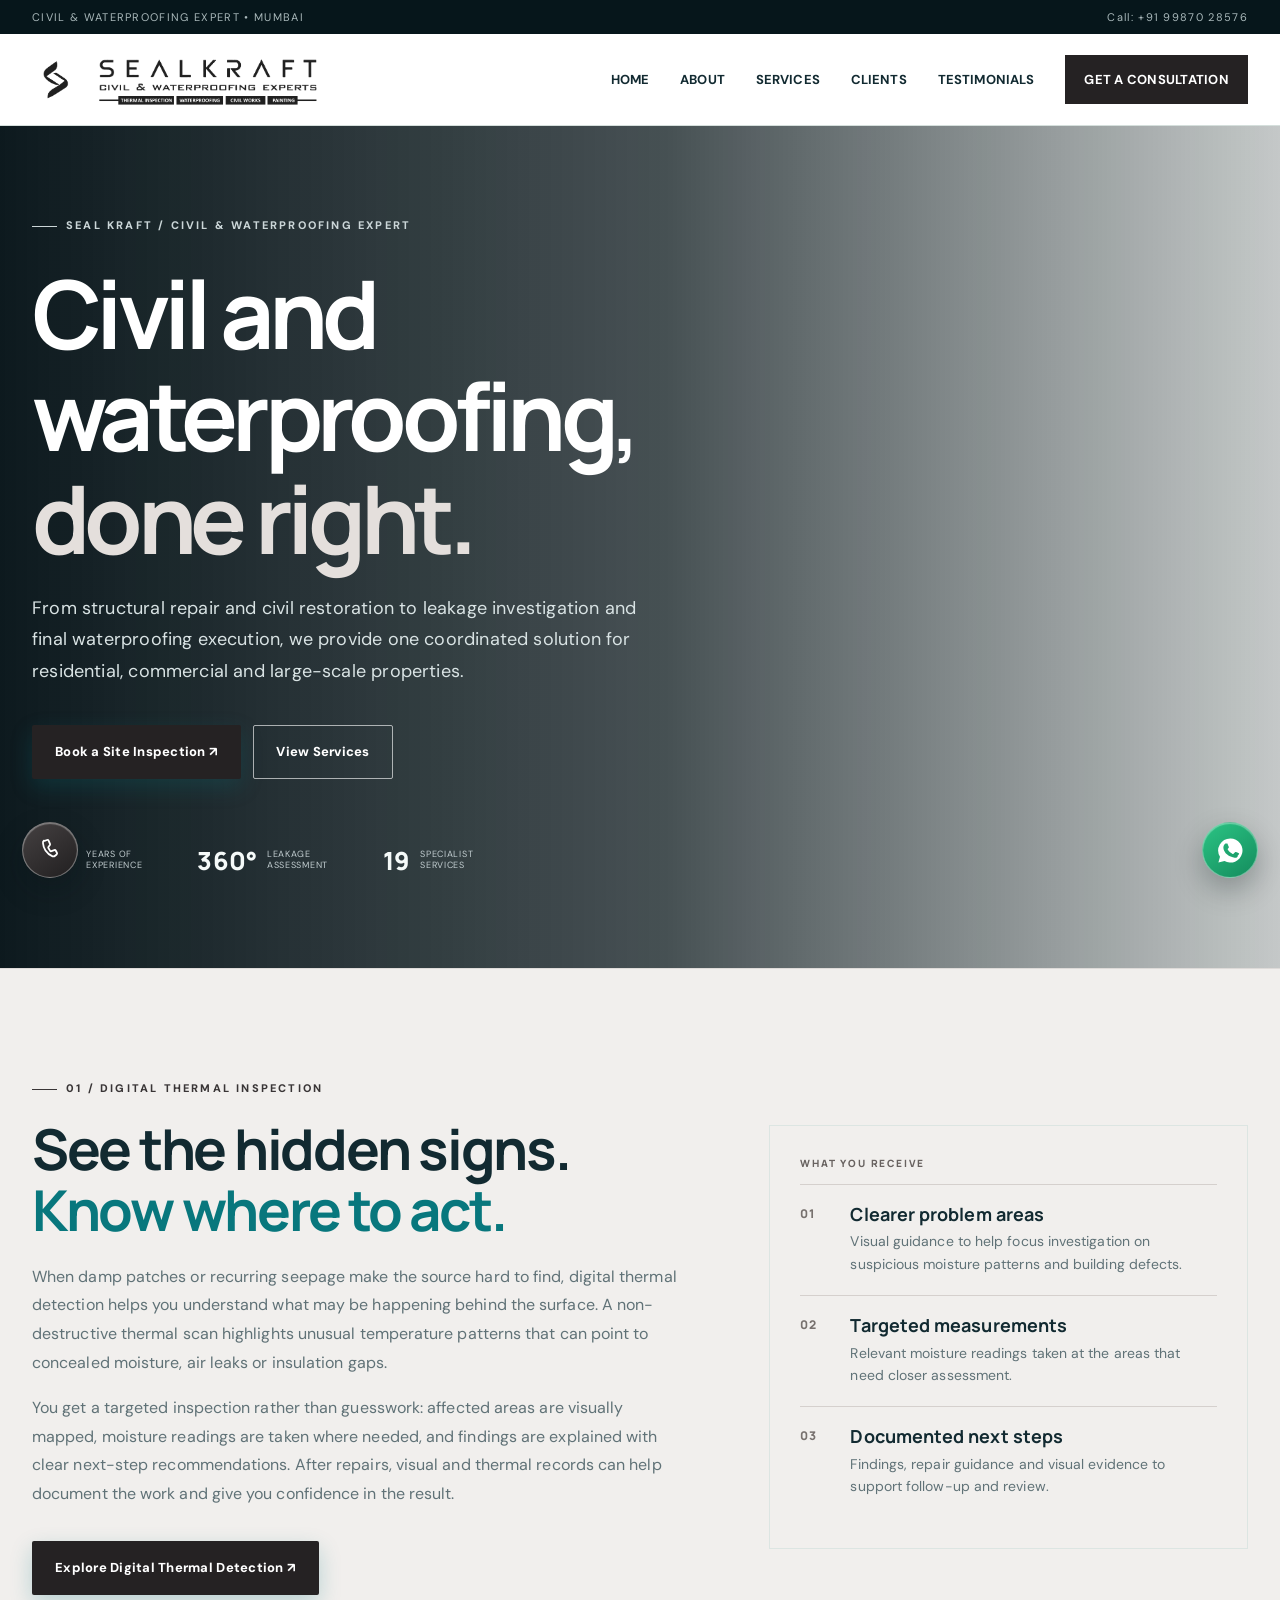
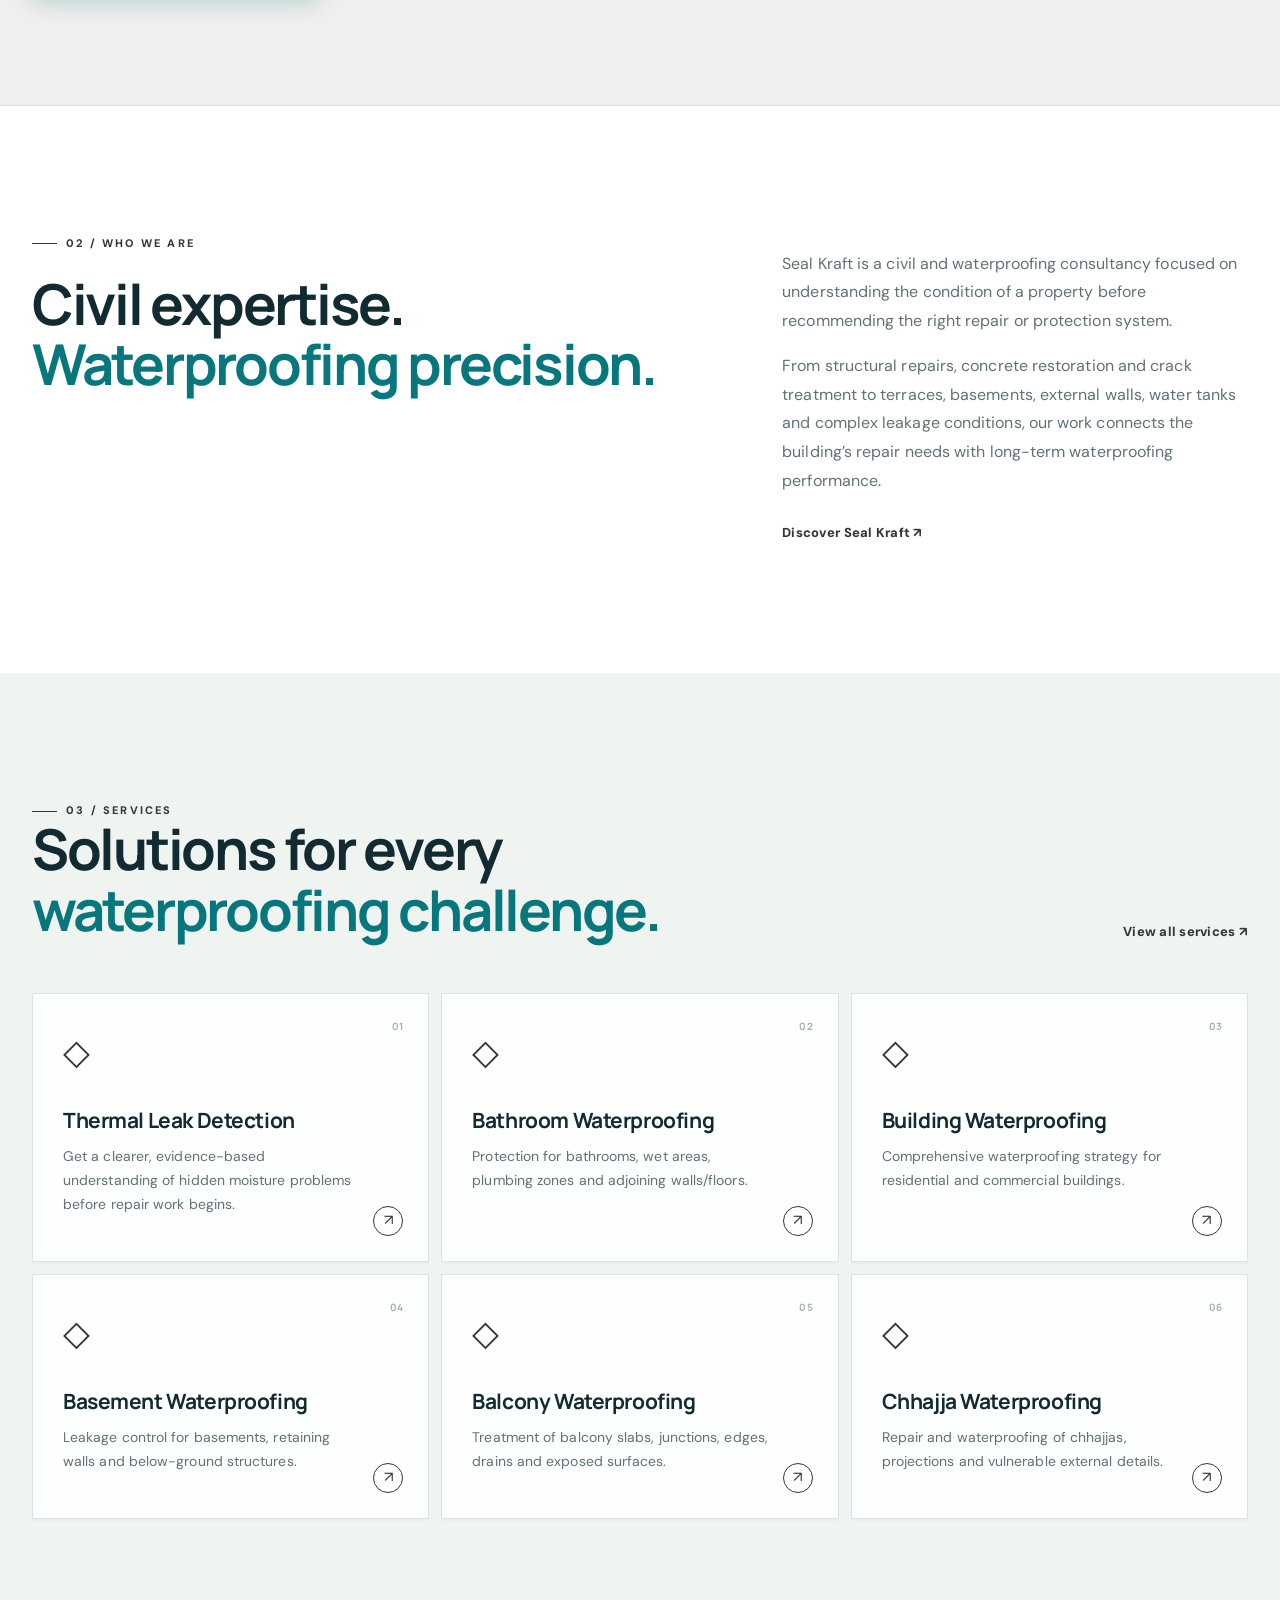
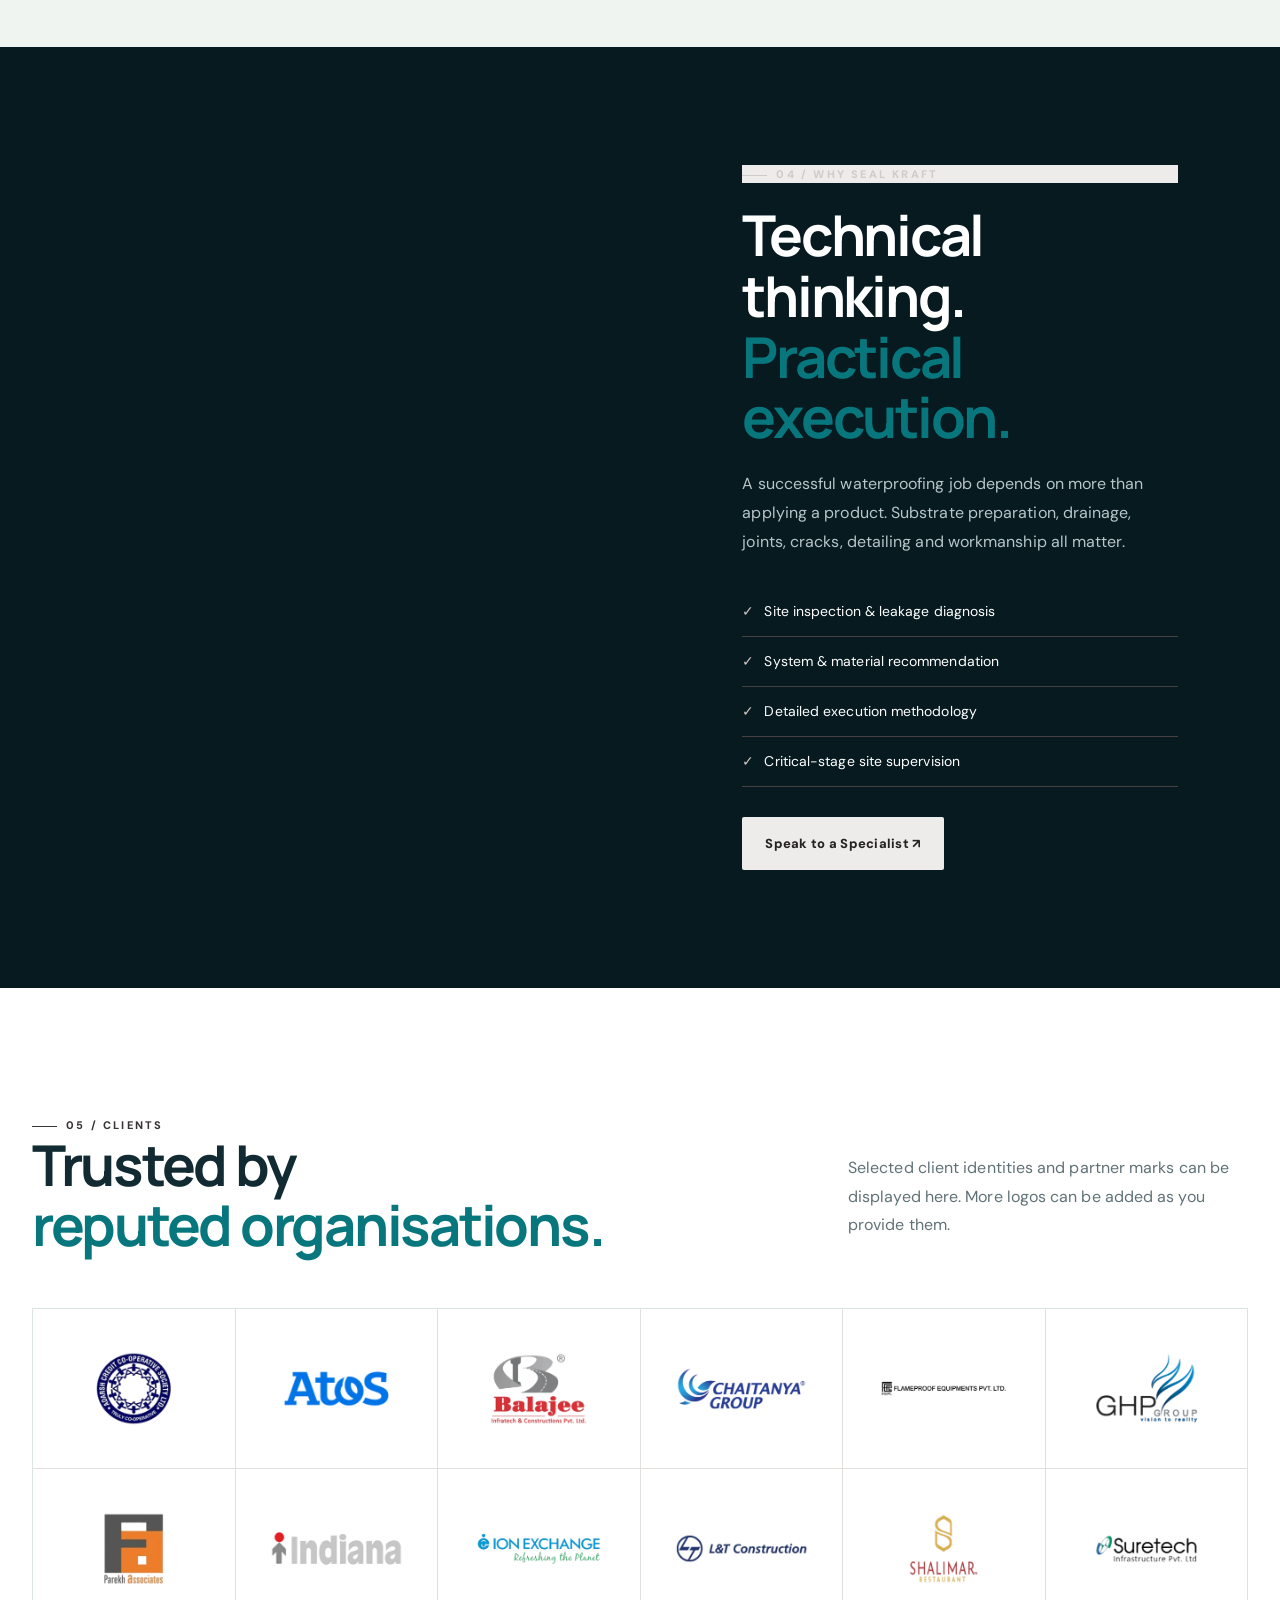
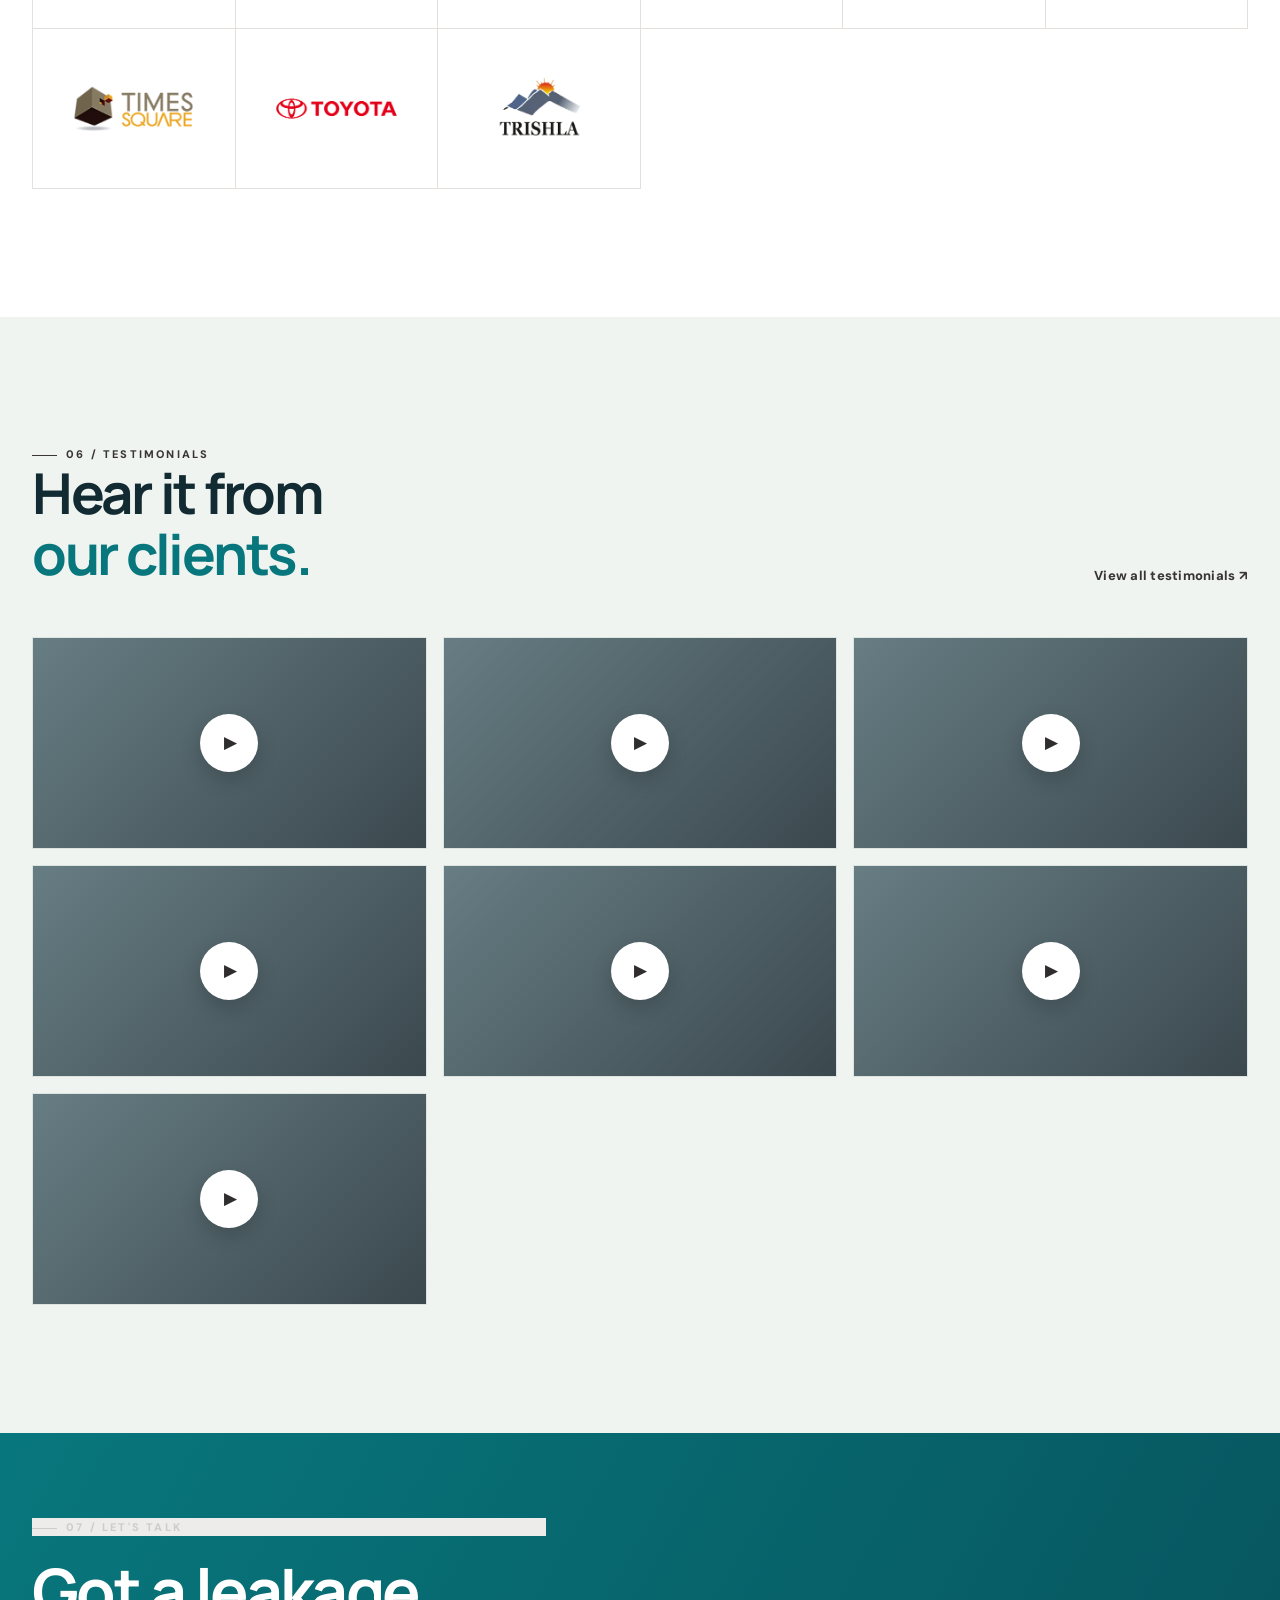
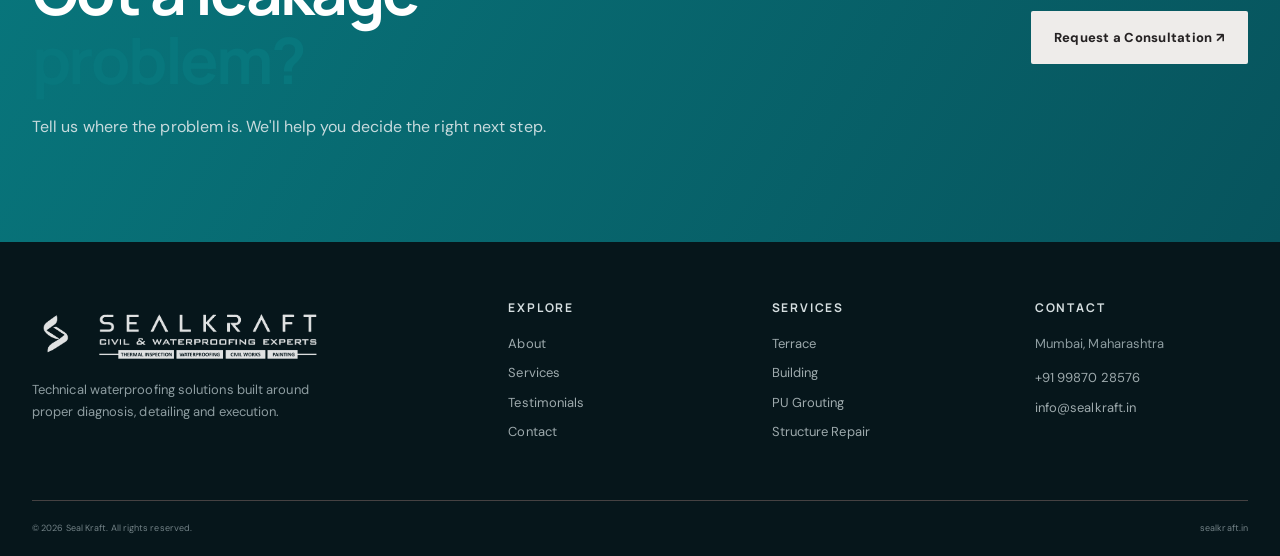
<file: index.html>
<!doctype html><html lang="en"><head><title>Seal Kraft | Civil & Waterproofing Consultant</title><meta charset="UTF-8">
<meta name="viewport" content="width=device-width, initial-scale=1.0">
<meta name="description" content="Seal Kraft — civil and waterproofing expert and specialist in Mumbai. Leakage diagnosis, waterproofing, PU grouting, structural repair and project supervision.">
<link rel="preconnect" href="https://fonts.googleapis.com">
<link rel="preconnect" href="https://fonts.gstatic.com" crossorigin>
<link href="https://fonts.googleapis.com/css2?family=DM+Sans:wght@400;500;600;700&family=Manrope:wght@600;700;800&display=swap" rel="stylesheet">
<link rel="stylesheet" href="style.css?v=thermal-below-hero"></head><body>
<div class="topline"><div class="container topline-inner"><span>CIVIL & WATERPROOFING EXPERT • MUMBAI</span><span>Call: +91 99870 28576</span></div></div>
<header class="site-header"><div class="container nav">
<a class="logo" href="index.html" aria-label="Seal Kraft — Civil and Waterproofing Experts"><img class="logo-symbol" src="assets/brand/seal-kraft-symbol.png" alt=""><img class="logo-wordmark" src="assets/brand/seal-kraft-wordmark.png" alt="Seal Kraft — Civil and Waterproofing Experts"></a>
<button class="menu-btn" aria-label="Menu"><span></span><span></span><span></span></button><nav class="nav-links">
<a href="index.html">Home</a>
<a href="about.html">About</a>
<a href="services.html">Services</a>
<a href="index.html#clients">Clients</a>
<a href="testimonials.html">Testimonials</a>
<a href="contact.html" class="nav-button">Get a Consultation</a>
</nav></div></header>
<main>
<section class="hero"><div class="hero-bg"></div><div class="hero-shade"></div><div class="container hero-content">
<div class="kicker">SEAL KRAFT / CIVIL & WATERPROOFING EXPERT</div>
<h1>Civil and waterproofing,<br><em>done right.</em></h1>
<p>From structural repair and civil restoration to leakage investigation and final waterproofing execution, we provide one coordinated solution for residential, commercial and large-scale properties.</p>
<div class="hero-actions"><a class="btn primary" href="contact.html">Book a Site Inspection ↗</a><a class="btn outline" href="services.html">View Services</a></div>
<div class="hero-stats"><div><b>25+</b><span>Years of<br>experience</span></div><div><b>360°</b><span>Leakage<br>assessment</span></div><div><b>19</b><span>Specialist<br>services</span></div></div>
</div></section>

<section class="thermal-feature" id="digital-thermal-inspection"><div class="container thermal-layout"><div class="thermal-copy"><span class="eyebrow">01 / DIGITAL THERMAL INSPECTION</span><h2>See the hidden signs.<br><em>Know where to act.</em></h2><p>When damp patches or recurring seepage make the source hard to find, digital thermal detection helps you understand what may be happening behind the surface. A non-destructive thermal scan highlights unusual temperature patterns that can point to concealed moisture, air leaks or insulation gaps.</p><p>You get a targeted inspection rather than guesswork: affected areas are visually mapped, moisture readings are taken where needed, and findings are explained with clear next-step recommendations. After repairs, visual and thermal records can help document the work and give you confidence in the result.</p><a class="btn primary" href="services.html#thermal-leak-detection">Explore Digital Thermal Detection ↗</a></div><div class="thermal-outcomes"><span class="thermal-outcomes-label">WHAT YOU RECEIVE</span><article><b>01</b><div><h3>Clearer problem areas</h3><p>Visual guidance to help focus investigation on suspicious moisture patterns and building defects.</p></div></article><article><b>02</b><div><h3>Targeted measurements</h3><p>Relevant moisture readings taken at the areas that need closer assessment.</p></div></article><article><b>03</b><div><h3>Documented next steps</h3><p>Findings, repair guidance and visual evidence to support follow-up and review.</p></div></article></div></div></section>

<section class="section intro"><div class="container intro-grid"><div><span class="eyebrow">02 / WHO WE ARE</span><h2>Civil expertise.<br><em>Waterproofing precision.</em></h2></div><div><p>Seal Kraft is a civil and waterproofing consultancy focused on understanding the condition of a property before recommending the right repair or protection system.</p><p>From structural repairs, concrete restoration and crack treatment to terraces, basements, external walls, water tanks and complex leakage conditions, our work connects the building’s repair needs with long-term waterproofing performance.</p><a class="link" href="about.html">Discover Seal Kraft ↗</a></div></div></section>

<section class="section services-preview"><div class="container"><div class="section-title"><div><span class="eyebrow">03 / SERVICES</span><h2>Solutions for every<br><em>waterproofing challenge.</em></h2></div><a class="link" href="services.html">View all services ↗</a></div>
<div class="service-grid">
<a class="service-card" href="services.html#thermal-leak-detection">
  <span class="service-number">01</span><span class="service-arrow">↗</span>
  <div class="service-icon">◇</div><h3>Thermal Leak Detection</h3><p>Get a clearer, evidence-based understanding of hidden moisture problems before repair work begins.</p>
</a>
<a class="service-card" href="services.html#bathroom-waterproofing">
  <span class="service-number">02</span><span class="service-arrow">↗</span>
  <div class="service-icon">◇</div><h3>Bathroom Waterproofing</h3><p>Protection for bathrooms, wet areas, plumbing zones and adjoining walls/floors.</p>
</a>
<a class="service-card" href="services.html#building-waterproofing">
  <span class="service-number">03</span><span class="service-arrow">↗</span>
  <div class="service-icon">◇</div><h3>Building Waterproofing</h3><p>Comprehensive waterproofing strategy for residential and commercial buildings.</p>
</a>
<a class="service-card" href="services.html#basement-waterproofing">
  <span class="service-number">04</span><span class="service-arrow">↗</span>
  <div class="service-icon">◇</div><h3>Basement Waterproofing</h3><p>Leakage control for basements, retaining walls and below-ground structures.</p>
</a>
<a class="service-card" href="services.html#balcony-waterproofing">
  <span class="service-number">05</span><span class="service-arrow">↗</span>
  <div class="service-icon">◇</div><h3>Balcony Waterproofing</h3><p>Treatment of balcony slabs, junctions, edges, drains and exposed surfaces.</p>
</a>
<a class="service-card" href="services.html#chhajja-waterproofing">
  <span class="service-number">06</span><span class="service-arrow">↗</span>
  <div class="service-icon">◇</div><h3>Chhajja Waterproofing</h3><p>Repair and waterproofing of chhajjas, projections and vulnerable external details.</p>
</a>
</div></div></section>

<section class="split-banner"><div class="split-photo"></div><div class="split-copy"><span class="eyebrow light">04 / WHY SEAL KRAFT</span><h2>Technical thinking.<br><em>Practical execution.</em></h2><p>A successful waterproofing job depends on more than applying a product. Substrate preparation, drainage, joints, cracks, detailing and workmanship all matter.</p><ul><li>Site inspection & leakage diagnosis</li><li>System & material recommendation</li><li>Detailed execution methodology</li><li>Critical-stage site supervision</li></ul><a class="btn light" href="contact.html">Speak to a Specialist ↗</a></div></section>

<section class="section clients" id="clients"><div class="container"><div class="section-title"><div><span class="eyebrow">05 / CLIENTS</span><h2>Trusted by<br><em>reputed organisations.</em></h2></div><p>Selected client identities and partner marks can be displayed here. More logos can be added as you provide them.</p></div><div class="client-grid">
<div class="client-logo"><img src="assets/clients/Adarsh-co-operative-housing-soc.webp" alt="Adarsh Co-operative Housing Society"></div>
<div class="client-logo"><img src="assets/clients/Atos-Syntel.webp" alt="Atos Syntel"></div>
<div class="client-logo"><img src="assets/clients/Balaji.webp" alt="Balaji"></div>
<div class="client-logo"><img src="assets/clients/Chetanya-Builders-Developers.webp" alt="Chetanya Builders and Developers"></div>
<div class="client-logo"><img src="assets/clients/FlameProof-pvt-ltd.webp" alt="FlameProof Private Limited"></div>
<div class="client-logo"><img src="assets/clients/G.H.P.webp" alt="G H P"></div>
<div class="client-logo"><img src="assets/clients/I-A-Parekh.webp" alt="I A Parekh"></div>
<div class="client-logo"><img src="assets/clients/Indiana.webp" alt="Indiana"></div>
<div class="client-logo"><img src="assets/clients/ION.webp" alt="ION"></div>
<div class="client-logo"><img src="assets/clients/LT.webp" alt="Larsen and Toubro"></div>
<div class="client-logo"><img src="assets/clients/Shalimar-Restaurant.webp" alt="Shalimar Restaurant"></div>
<div class="client-logo"><img src="assets/clients/Suretech-pvt-lt.webp" alt="Suretech"></div>
<div class="client-logo"><img src="assets/clients/TIMES-SQUARE.webp" alt="Times Square"></div>
<div class="client-logo"><img src="assets/clients/Toyota-lakozy.webp" alt="Toyota Lakozy"></div>
<div class="client-logo"><img src="assets/clients/Trishla.webp" alt="Trishla"></div>
</div></div></section>

<section class="section testimonials"><div class="container"><div class="section-title"><div><span class="eyebrow">06 / TESTIMONIALS</span><h2>Hear it from<br><em>our clients.</em></h2></div><a class="link" href="testimonials.html">View all testimonials ↗</a></div><div class="video-grid"><a class="video-card" href="https://www.youtube.com/watch?v=xgzobho7aHk" target="_blank" rel="noopener"><div class="video-thumb"><span class="play">▶</span></div></a>
<a class="video-card" href="https://www.youtube.com/watch?v=THMpQrRjcxA" target="_blank" rel="noopener"><div class="video-thumb"><span class="play">▶</span></div></a>
<a class="video-card" href="https://www.youtube.com/watch?v=SOLrWnBddtc" target="_blank" rel="noopener"><div class="video-thumb"><span class="play">▶</span></div></a>
<a class="video-card" href="https://www.youtube.com/watch?v=mj1qhgedcSM" target="_blank" rel="noopener"><div class="video-thumb"><span class="play">▶</span></div></a>
<a class="video-card" href="https://www.youtube.com/watch?v=Kjx_qv8whG8" target="_blank" rel="noopener"><div class="video-thumb"><span class="play">▶</span></div></a>
<a class="video-card" href="https://www.youtube.com/watch?v=TpdsX17Yxac" target="_blank" rel="noopener"><div class="video-thumb"><span class="play">▶</span></div></a>
<a class="video-card" href="https://www.youtube.com/watch?v=VBliOKcWoKc" target="_blank" rel="noopener"><div class="video-thumb"><span class="play">▶</span></div></a></div></div></section>

<section class="cta"><div class="container cta-inner"><div><span class="eyebrow light">07 / LET'S TALK</span><h2>Got a leakage<br><em>problem?</em></h2><p>Tell us where the problem is. We'll help you decide the right next step.</p></div><a class="btn light" href="contact.html">Request a Consultation ↗</a></div></section>
</main><footer class="footer"><div class="container footer-grid">
<div><a class="logo footer-logo" href="index.html" aria-label="Seal Kraft — Civil and Waterproofing Experts"><img class="logo-symbol" src="assets/brand/seal-kraft-symbol.png" alt=""><img class="logo-wordmark" src="assets/brand/seal-kraft-wordmark.png" alt="Seal Kraft — Civil and Waterproofing Experts"></a><p>Technical waterproofing solutions built around proper diagnosis, detailing and execution.</p></div>
<div><h4>Explore</h4><a href="about.html">About</a><a href="services.html">Services</a><a href="testimonials.html">Testimonials</a><a href="contact.html">Contact</a></div>
<div><h4>Services</h4><a href="services.html">Terrace</a><a href="services.html">Building</a><a href="services.html">PU Grouting</a><a href="services.html">Structure Repair</a></div>
<div><h4>Contact</h4><p>Mumbai, Maharashtra</p><a href="tel:+919987028576">+91 99870 28576</a><a href="mailto:info@sealkraft.in">info@sealkraft.in</a></div>
</div><div class="container footer-bottom"><span>© 2026 Seal Kraft. All rights reserved.</span><span>sealkraft.in</span></div></footer>
<a class="floating-action call" href="tel:+919987028576" aria-label="Call Seal Kraft"><svg viewBox="0 0 24 24" aria-hidden="true"><path d="M6.6 2.8 9.1 2c.6-.2 1.2.1 1.5.7l1.4 3.2c.2.5.1 1-.3 1.4L10.4 9c-.2.3-.2.7 0 1l1.6 2.6c.3.6.9.8 1.5.6l2.8-1.1c.5-.2 1.1-.1 1.4.4l1.2 2.2c.3.6.2 1.4-.3 1.8l-1.5 1.3c-.7.6-1.7.8-2.5.5-2.6-1-5.3-3.1-7.1-5.8-1.4-2.2-2.3-4.8-2.5-7.3-.2-.9.1-1.9.8-2.5z"/></svg></a>
<a class="floating-action wa" href="https://wa.me/919987028576" target="_blank" rel="noopener" aria-label="Chat with Seal Kraft on WhatsApp"><svg viewBox="0 0 24 24" aria-hidden="true"><path d="M12 2a10 10 0 0 0-8.7 15.2L2 22l5-1.3A10 10 0 1 0 12 2Zm5.9 14.9c-.2.5-1.2 1.1-1.7 1.1-.5.1-1.1.1-3.5-.8-3-.9-4.9-3.4-5.1-3.6-.2-.2-1.5-2-1.5-3.8 0-1.8.9-2.7 1.2-3.1.3-.3.7-.4 1-.4h.7c.2 0 .5 0 .7.5.2.6.8 2 .9 2.1.1.2.1.4 0 .6-.1.2-.2.4-.4.6-.1.1-.3.3-.4.5-.1.1-.2.3-.1.5.1.2.8 1.3 1.7 2.1 1.2 1.1 2.1 1.4 2.4 1.6.3.2.5.1.7-.1.2-.2.9-.9 1.2-1.3.3-.3.6-.3.9-.2.3.1 2 .9 2.3 1 .3.2.3.4.2.6-.1.2-.7 1.1-1.1 1.4Z"/></svg></a>
<script src="script.js"></script></body></html>
</file>
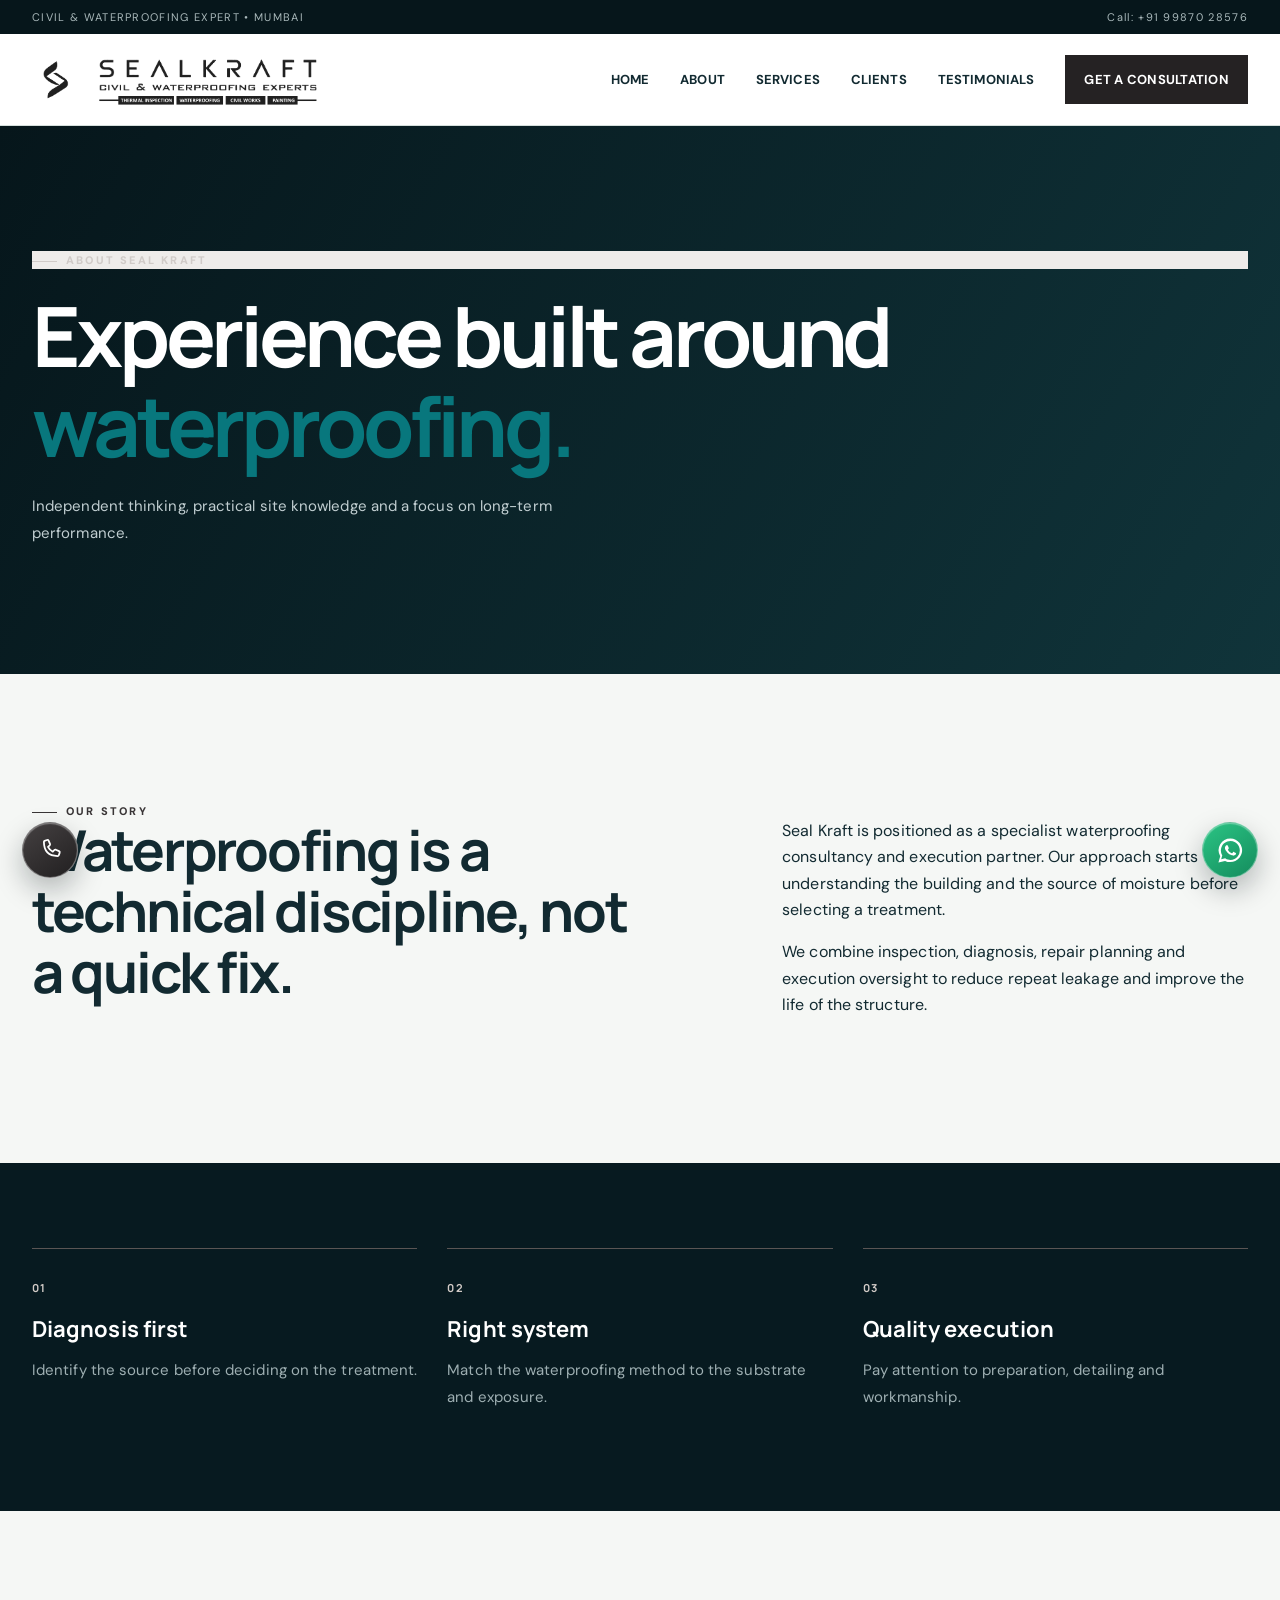
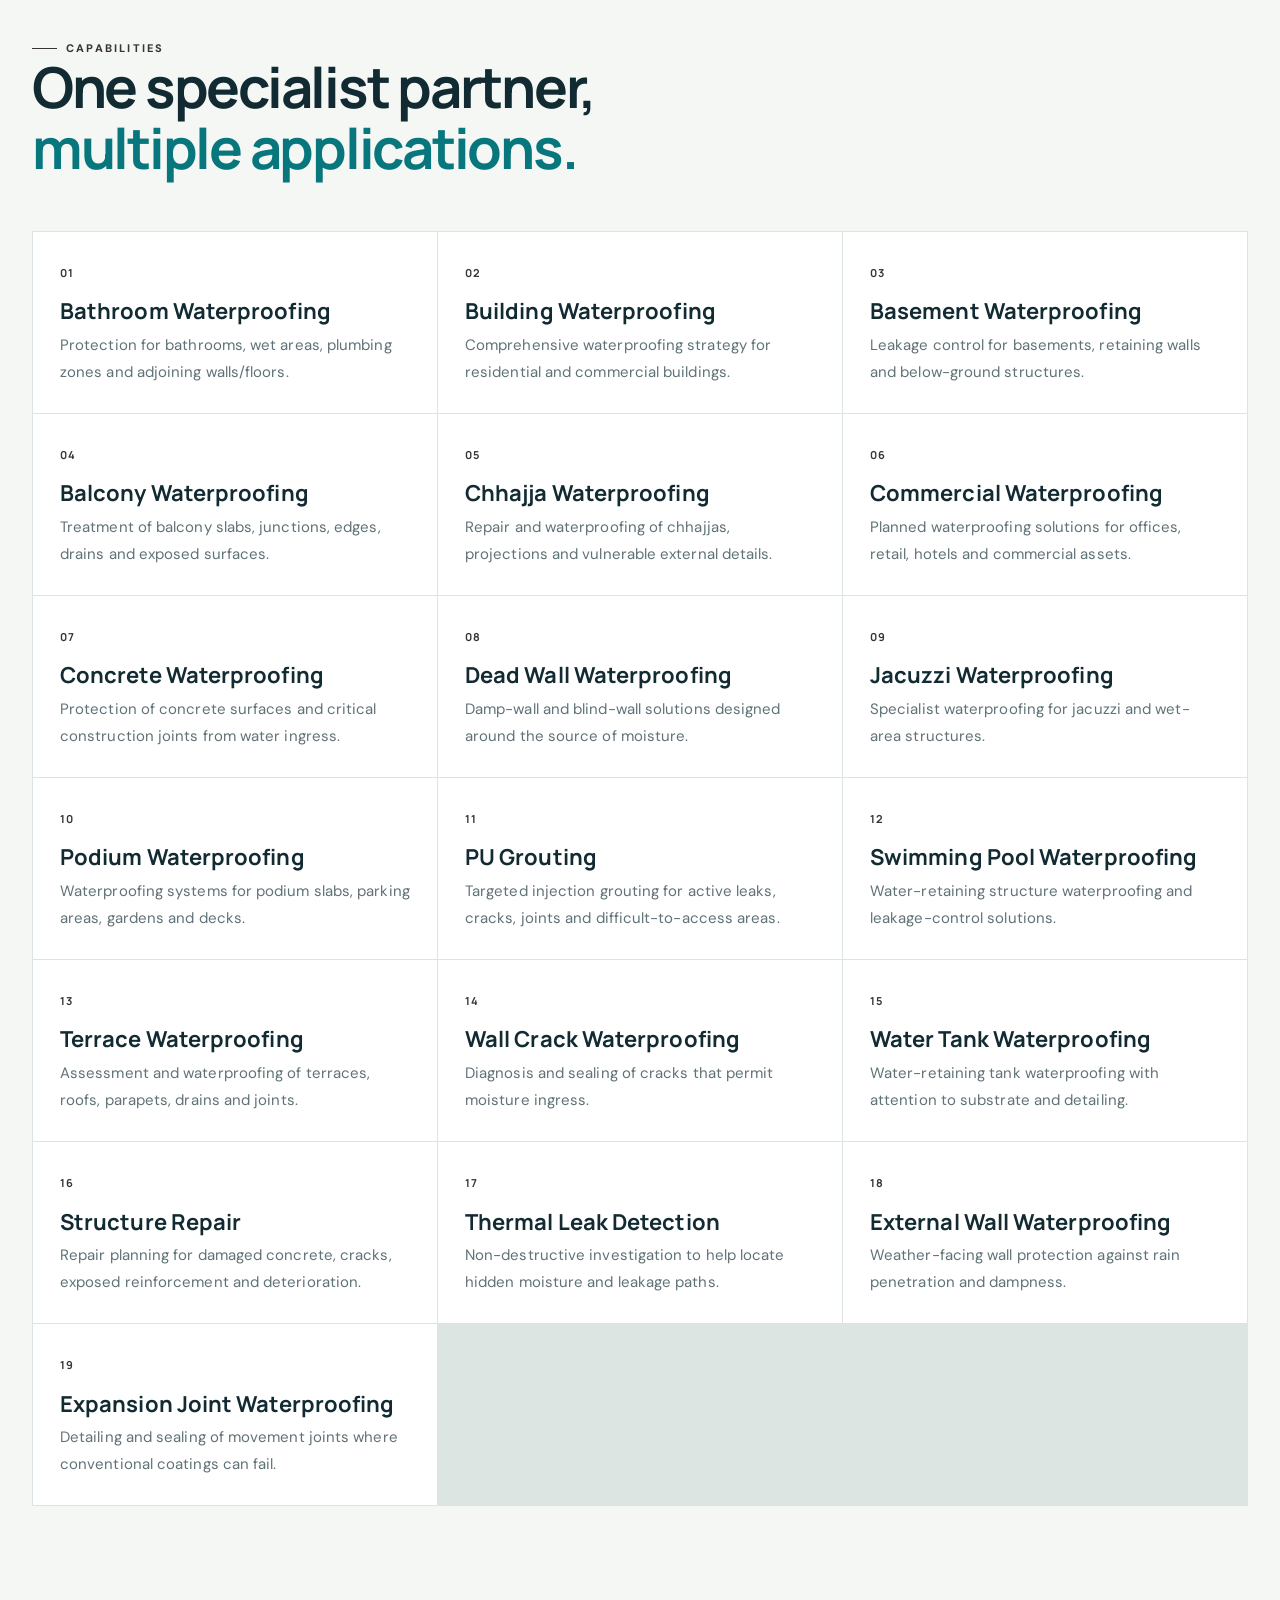
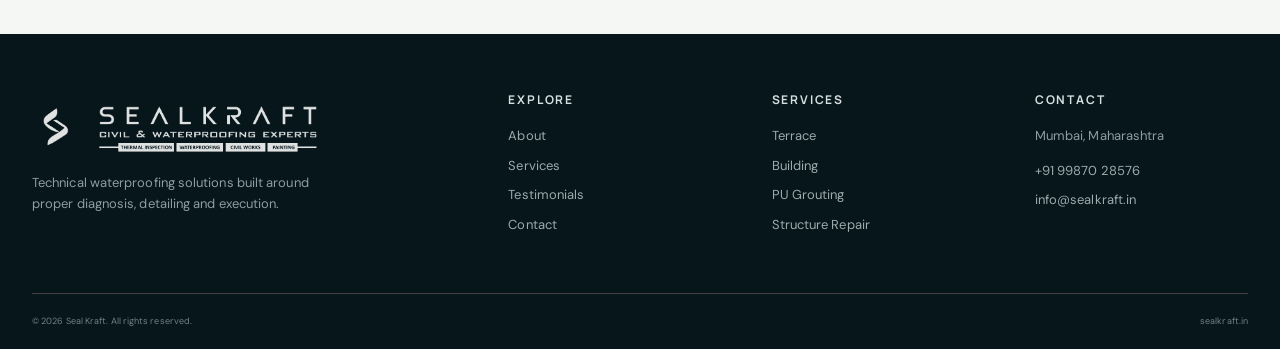
<file: about.html>
<!doctype html><html lang="en"><head><title>About | Seal Kraft</title><meta charset="UTF-8">
<meta name="viewport" content="width=device-width, initial-scale=1.0">
<meta name="description" content="Seal Kraft — civil and waterproofing expert and specialist in Mumbai. Leakage diagnosis, waterproofing, PU grouting, structural repair and project supervision.">
<link rel="preconnect" href="https://fonts.googleapis.com">
<link rel="preconnect" href="https://fonts.gstatic.com" crossorigin>
<link href="https://fonts.googleapis.com/css2?family=DM+Sans:wght@400;500;600;700&family=Manrope:wght@600;700;800&display=swap" rel="stylesheet">
<link rel="stylesheet" href="style.css?v=scroll-reveal-fix"></head><body><div class="topline"><div class="container topline-inner"><span>CIVIL & WATERPROOFING EXPERT • MUMBAI</span><span>Call: +91 99870 28576</span></div></div>
<header class="site-header"><div class="container nav">
<a class="logo" href="index.html" aria-label="Seal Kraft — Civil and Waterproofing Experts"><img class="logo-symbol" src="assets/brand/seal-kraft-symbol.png" alt=""><img class="logo-wordmark" src="assets/brand/seal-kraft-wordmark.png" alt="Seal Kraft — Civil and Waterproofing Experts"></a>
<button class="menu-btn" aria-label="Menu"><span></span><span></span><span></span></button><nav class="nav-links">
<a href="index.html">Home</a>
<a href="about.html">About</a>
<a href="services.html">Services</a>
<a href="index.html#clients">Clients</a>
<a href="testimonials.html">Testimonials</a>
<a href="contact.html" class="nav-button">Get a Consultation</a>
</nav></div></header>
<main>
<section class="page-hero"><div class="container"><span class="eyebrow light">ABOUT SEAL KRAFT</span><h1>Experience built around<br><em>waterproofing.</em></h1><p>Independent thinking, practical site knowledge and a focus on long-term performance.</p></div></section>
<section class="section"><div class="container two-col"><div><span class="eyebrow">OUR STORY</span><h2>Waterproofing is a technical discipline, not a quick fix.</h2></div><div><p>Seal Kraft is positioned as a specialist waterproofing consultancy and execution partner. Our approach starts with understanding the building and the source of moisture before selecting a treatment.</p><p>We combine inspection, diagnosis, repair planning and execution oversight to reduce repeat leakage and improve the life of the structure.</p></div></div></section>
<section class="dark-section"><div class="container"><div class="three-values"><div><b>01</b><h3>Diagnosis first</h3><p>Identify the source before deciding on the treatment.</p></div><div><b>02</b><h3>Right system</h3><p>Match the waterproofing method to the substrate and exposure.</p></div><div><b>03</b><h3>Quality execution</h3><p>Pay attention to preparation, detailing and workmanship.</p></div></div></div></section>
<section class="section"><div class="container"><div class="section-title"><div><span class="eyebrow">CAPABILITIES</span><h2>One specialist partner,<br><em>multiple applications.</em></h2></div></div><div class="cap-grid"><div><span>01</span><h3>Bathroom Waterproofing</h3><p>Protection for bathrooms, wet areas, plumbing zones and adjoining walls/floors.</p></div><div><span>02</span><h3>Building Waterproofing</h3><p>Comprehensive waterproofing strategy for residential and commercial buildings.</p></div><div><span>03</span><h3>Basement Waterproofing</h3><p>Leakage control for basements, retaining walls and below-ground structures.</p></div><div><span>04</span><h3>Balcony Waterproofing</h3><p>Treatment of balcony slabs, junctions, edges, drains and exposed surfaces.</p></div><div><span>05</span><h3>Chhajja Waterproofing</h3><p>Repair and waterproofing of chhajjas, projections and vulnerable external details.</p></div><div><span>06</span><h3>Commercial Waterproofing</h3><p>Planned waterproofing solutions for offices, retail, hotels and commercial assets.</p></div><div><span>07</span><h3>Concrete Waterproofing</h3><p>Protection of concrete surfaces and critical construction joints from water ingress.</p></div><div><span>08</span><h3>Dead Wall Waterproofing</h3><p>Damp-wall and blind-wall solutions designed around the source of moisture.</p></div><div><span>09</span><h3>Jacuzzi Waterproofing</h3><p>Specialist waterproofing for jacuzzi and wet-area structures.</p></div><div><span>10</span><h3>Podium Waterproofing</h3><p>Waterproofing systems for podium slabs, parking areas, gardens and decks.</p></div><div><span>11</span><h3>PU Grouting</h3><p>Targeted injection grouting for active leaks, cracks, joints and difficult-to-access areas.</p></div><div><span>12</span><h3>Swimming Pool Waterproofing</h3><p>Water-retaining structure waterproofing and leakage-control solutions.</p></div><div><span>13</span><h3>Terrace Waterproofing</h3><p>Assessment and waterproofing of terraces, roofs, parapets, drains and joints.</p></div><div><span>14</span><h3>Wall Crack Waterproofing</h3><p>Diagnosis and sealing of cracks that permit moisture ingress.</p></div><div><span>15</span><h3>Water Tank Waterproofing</h3><p>Water-retaining tank waterproofing with attention to substrate and detailing.</p></div><div><span>16</span><h3>Structure Repair</h3><p>Repair planning for damaged concrete, cracks, exposed reinforcement and deterioration.</p></div><div><span>17</span><h3>Thermal Leak Detection</h3><p>Non-destructive investigation to help locate hidden moisture and leakage paths.</p></div><div><span>18</span><h3>External Wall Waterproofing</h3><p>Weather-facing wall protection against rain penetration and dampness.</p></div><div><span>19</span><h3>Expansion Joint Waterproofing</h3><p>Detailing and sealing of movement joints where conventional coatings can fail.</p></div></div></div></section>
</main><footer class="footer"><div class="container footer-grid">
<div><a class="logo footer-logo" href="index.html" aria-label="Seal Kraft — Civil and Waterproofing Experts"><img class="logo-symbol" src="assets/brand/seal-kraft-symbol.png" alt=""><img class="logo-wordmark" src="assets/brand/seal-kraft-wordmark.png" alt="Seal Kraft — Civil and Waterproofing Experts"></a><p>Technical waterproofing solutions built around proper diagnosis, detailing and execution.</p></div>
<div><h4>Explore</h4><a href="about.html">About</a><a href="services.html">Services</a><a href="testimonials.html">Testimonials</a><a href="contact.html">Contact</a></div>
<div><h4>Services</h4><a href="services.html">Terrace</a><a href="services.html">Building</a><a href="services.html">PU Grouting</a><a href="services.html">Structure Repair</a></div>
<div><h4>Contact</h4><p>Mumbai, Maharashtra</p><a href="tel:+919987028576">+91 99870 28576</a><a href="mailto:info@sealkraft.in">info@sealkraft.in</a></div>
</div><div class="container footer-bottom"><span>© 2026 Seal Kraft. All rights reserved.</span><span>sealkraft.in</span></div></footer>
<a class="floating-action call" href="tel:+919987028576" aria-label="Call Seal Kraft"><svg viewBox="0 0 24 24" aria-hidden="true"><path d="M6.6 2.8 9.1 2c.6-.2 1.2.1 1.5.7l1.4 3.2c.2.5.1 1-.3 1.4L10 8.9c1 2.1 2.7 3.8 4.8 4.8l1.6-1.7c.4-.4.9-.5 1.4-.3l3.2 1.4c.6.3.9.9.7 1.5l-.8 2.5c-.2.6-.7 1-1.3 1C10.5 18 6 13.5 5.9 4.1c0-.6.3-1.1.7-1.3Z"/></svg></a>
<a class="floating-action wa" href="https://wa.me/919987028576" target="_blank" rel="noopener" aria-label="Chat with Seal Kraft on WhatsApp"><svg viewBox="0 0 24 24" aria-hidden="true"><path d="M12 2a9.8 9.8 0 0 0-8.5 14.7L2 22l5.5-1.4A9.8 9.8 0 1 0 12 2Zm0 17.8c-1.5 0-2.9-.4-4.1-1.2l-.3-.2-3.3.8.9-3.2-.2-.3A7.8 7.8 0 1 1 12 19.8Zm4.3-5.8c-.2-.1-1.3-.7-1.5-.8-.2-.1-.4-.1-.6.1l-.7.9c-.2.2-.3.2-.5.1a6.2 6.2 0 0 1-3.1-2.7c-.2-.3 0-.4.1-.5l.4-.5c.1-.1.1-.3.2-.4 0-.1 0-.3-.1-.4l-.7-1.7c-.2-.5-.4-.4-.6-.4h-.5c-.2 0-.4.1-.5.3-.2.2-.8.8-.8 1.9s.8 2.2.9 2.3c.1.2 1.6 2.5 3.9 3.4 2.3.9 2.3.6 2.7.6.4 0 1.3-.5 1.5-1 .2-.5.2-.9.1-1-.1-.1-.3-.1-.6-.2Z"/></svg></a>
<script src="script.js"></script></body></html>
</file>
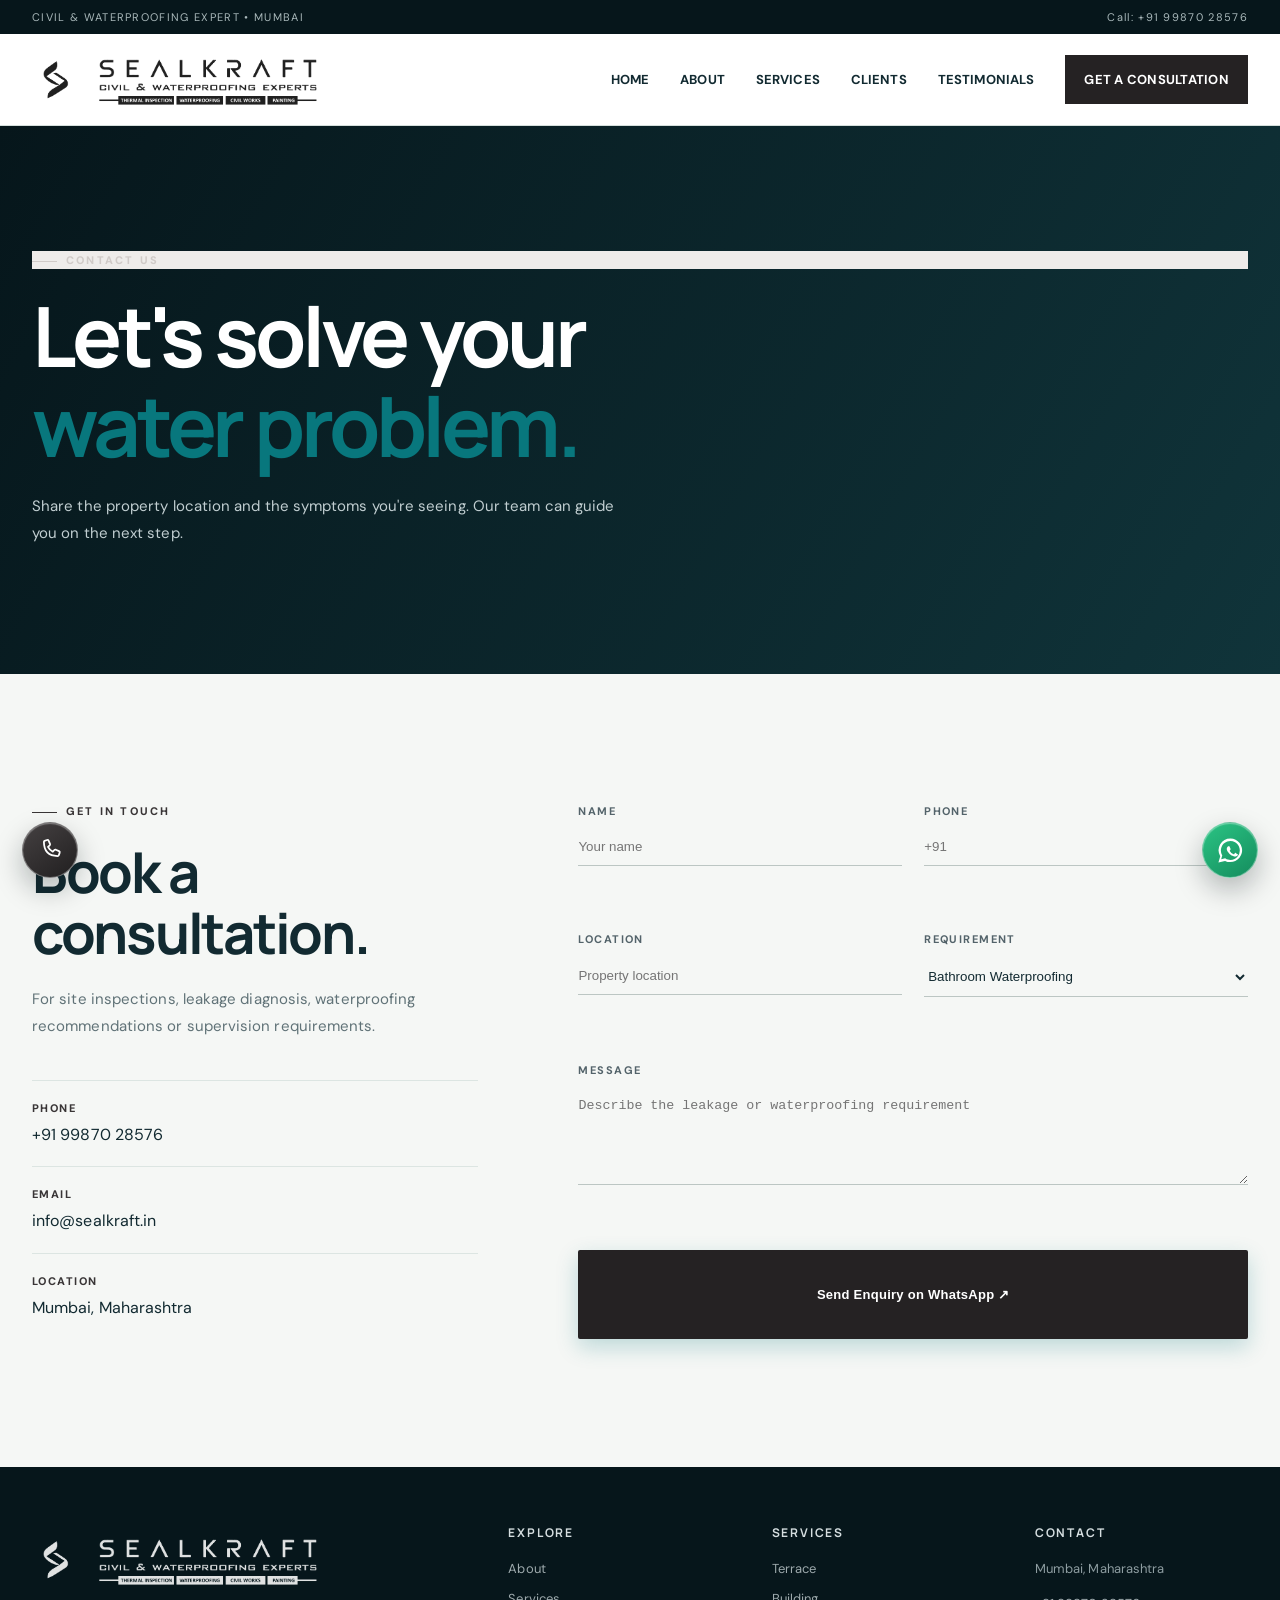
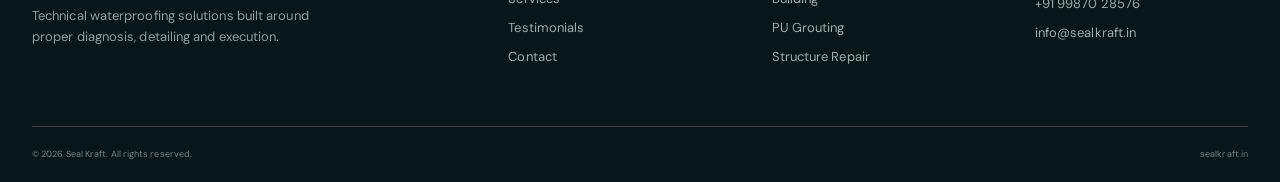
<file: contact.html>
<!doctype html><html lang="en"><head><title>Contact | Seal Kraft</title><meta charset="UTF-8">
<meta name="viewport" content="width=device-width, initial-scale=1.0">
<meta name="description" content="Seal Kraft — civil and waterproofing expert and specialist in Mumbai. Leakage diagnosis, waterproofing, PU grouting, structural repair and project supervision.">
<link rel="preconnect" href="https://fonts.googleapis.com">
<link rel="preconnect" href="https://fonts.gstatic.com" crossorigin>
<link href="https://fonts.googleapis.com/css2?family=DM+Sans:wght@400;500;600;700&family=Manrope:wght@600;700;800&display=swap" rel="stylesheet">
<link rel="stylesheet" href="style.css?v=scroll-reveal-fix"></head><body><div class="topline"><div class="container topline-inner"><span>CIVIL & WATERPROOFING EXPERT • MUMBAI</span><span>Call: +91 99870 28576</span></div></div>
<header class="site-header"><div class="container nav">
<a class="logo" href="index.html" aria-label="Seal Kraft — Civil and Waterproofing Experts"><img class="logo-symbol" src="assets/brand/seal-kraft-symbol.png" alt=""><img class="logo-wordmark" src="assets/brand/seal-kraft-wordmark.png" alt="Seal Kraft — Civil and Waterproofing Experts"></a>
<button class="menu-btn" aria-label="Menu"><span></span><span></span><span></span></button><nav class="nav-links">
<a href="index.html">Home</a>
<a href="about.html">About</a>
<a href="services.html">Services</a>
<a href="index.html#clients">Clients</a>
<a href="testimonials.html">Testimonials</a>
<a href="contact.html" class="nav-button">Get a Consultation</a>
</nav></div></header>
<main><section class="page-hero"><div class="container"><span class="eyebrow light">CONTACT US</span><h1>Let's solve your<br><em>water problem.</em></h1><p>Share the property location and the symptoms you're seeing. Our team can guide you on the next step.</p></div></section>
<section class="section contact-page"><div class="container contact-grid"><div><span class="eyebrow">GET IN TOUCH</span><h2>Book a consultation.</h2><p>For site inspections, leakage diagnosis, waterproofing recommendations or supervision requirements.</p><div class="contact-details"><div><small>PHONE</small><a href="tel:+919987028576">+91 99870 28576</a></div><div><small>EMAIL</small><a href="mailto:info@sealkraft.in">info@sealkraft.in</a></div><div><small>LOCATION</small><span>Mumbai, Maharashtra</span></div></div></div>
<form id="enquiry"><label>Name<input name="name" required placeholder="Your name"></label><label>Phone<input name="phone" required placeholder="+91"></label><label>Location<input name="location" placeholder="Property location"></label><label>Requirement<select name="service"><option>Bathroom Waterproofing</option><option>Building Waterproofing</option><option>Basement Waterproofing</option><option>Balcony Waterproofing</option><option>Chhajja Waterproofing</option><option>Commercial Waterproofing</option><option>Concrete Waterproofing</option><option>Dead Wall Waterproofing</option><option>Jacuzzi Waterproofing</option><option>Podium Waterproofing</option><option>PU Grouting</option><option>Swimming Pool Waterproofing</option><option>Terrace Waterproofing</option><option>Wall Crack Waterproofing</option><option>Water Tank Waterproofing</option><option>Structure Repair</option><option>Thermal Leak Detection</option><option>External Wall Waterproofing</option><option>Expansion Joint Waterproofing</option></select></label><label class="full">Message<textarea name="message" rows="5" placeholder="Describe the leakage or waterproofing requirement"></textarea></label><button class="btn primary full" type="submit">Send Enquiry on WhatsApp ↗</button></form></div></section></main><footer class="footer"><div class="container footer-grid">
<div><a class="logo footer-logo" href="index.html" aria-label="Seal Kraft — Civil and Waterproofing Experts"><img class="logo-symbol" src="assets/brand/seal-kraft-symbol.png" alt=""><img class="logo-wordmark" src="assets/brand/seal-kraft-wordmark.png" alt="Seal Kraft — Civil and Waterproofing Experts"></a><p>Technical waterproofing solutions built around proper diagnosis, detailing and execution.</p></div>
<div><h4>Explore</h4><a href="about.html">About</a><a href="services.html">Services</a><a href="testimonials.html">Testimonials</a><a href="contact.html">Contact</a></div>
<div><h4>Services</h4><a href="services.html">Terrace</a><a href="services.html">Building</a><a href="services.html">PU Grouting</a><a href="services.html">Structure Repair</a></div>
<div><h4>Contact</h4><p>Mumbai, Maharashtra</p><a href="tel:+919987028576">+91 99870 28576</a><a href="mailto:info@sealkraft.in">info@sealkraft.in</a></div>
</div><div class="container footer-bottom"><span>© 2026 Seal Kraft. All rights reserved.</span><span>sealkraft.in</span></div></footer>
<a class="floating-action call" href="tel:+919987028576" aria-label="Call Seal Kraft"><svg viewBox="0 0 24 24" aria-hidden="true"><path d="M6.6 2.8 9.1 2c.6-.2 1.2.1 1.5.7l1.4 3.2c.2.5.1 1-.3 1.4L10 8.9c1 2.1 2.7 3.8 4.8 4.8l1.6-1.7c.4-.4.9-.5 1.4-.3l3.2 1.4c.6.3.9.9.7 1.5l-.8 2.5c-.2.6-.7 1-1.3 1C10.5 18 6 13.5 5.9 4.1c0-.6.3-1.1.7-1.3Z"/></svg></a>
<a class="floating-action wa" href="https://wa.me/919987028576" target="_blank" rel="noopener" aria-label="Chat with Seal Kraft on WhatsApp"><svg viewBox="0 0 24 24" aria-hidden="true"><path d="M12 2a9.8 9.8 0 0 0-8.5 14.7L2 22l5.5-1.4A9.8 9.8 0 1 0 12 2Zm0 17.8c-1.5 0-2.9-.4-4.1-1.2l-.3-.2-3.3.8.9-3.2-.2-.3A7.8 7.8 0 1 1 12 19.8Zm4.3-5.8c-.2-.1-.4-.1-.6.1l-.7.9c-.2.2-.3.2-.5.1a6.2 6.2 0 0 1-3.1-2.7c-.2-.3 0-.4.1-.5l.4-.5c.1-.1.1-.3.2-.4 0-.1 0-.3-.1-.4l-.7-1.7c-.2-.5-.4-.4-.6-.4h-.5c-.2 0-.4.1-.5.3-.2.2-.8.8-.8 1.9s.8 2.2.9 2.3c.1.2 1.6 2.5 3.9 3.4 2.3.9 2.3.6 2.7.6.4 0 1.3-.5 1.5-1 .2-.5.2-.9.1-1-.1-.1-.3-.1-.6-.2Z"/></svg></a>
<script src="script.js"></script></body></html>
</file>
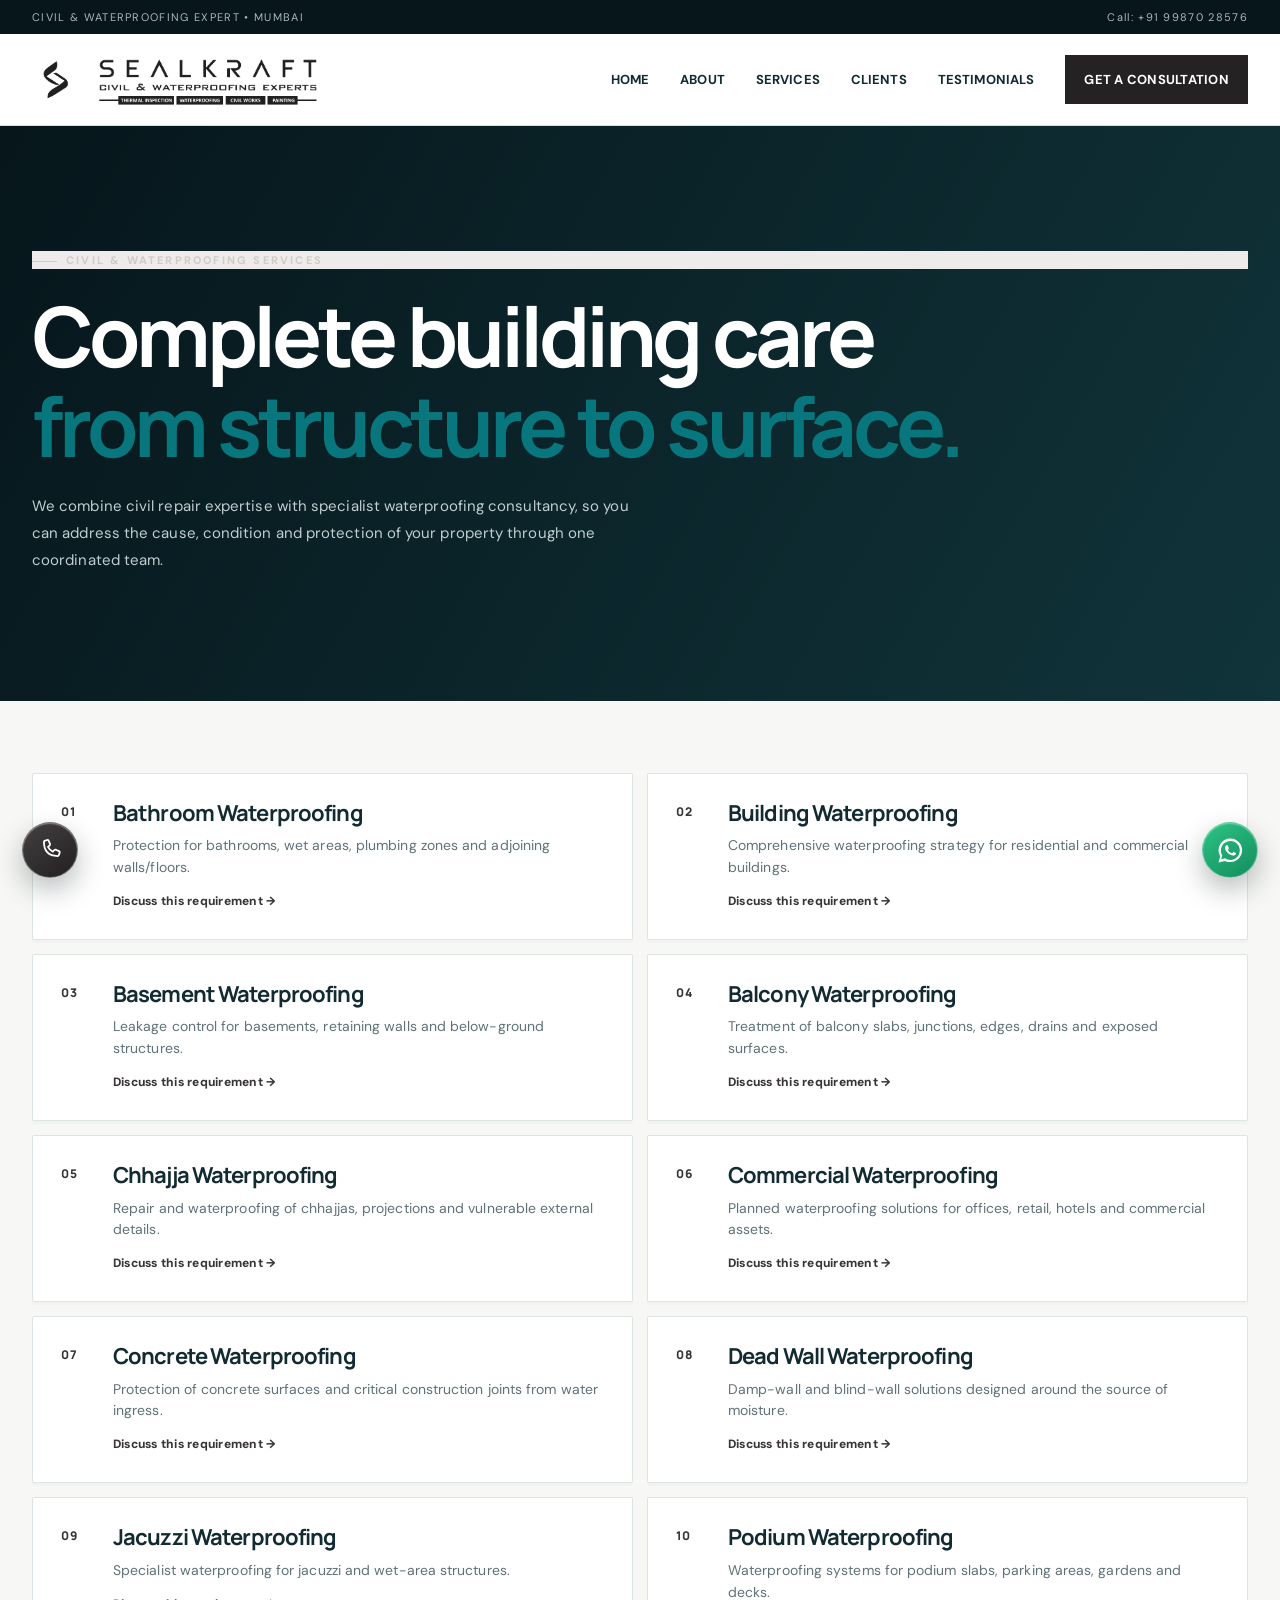
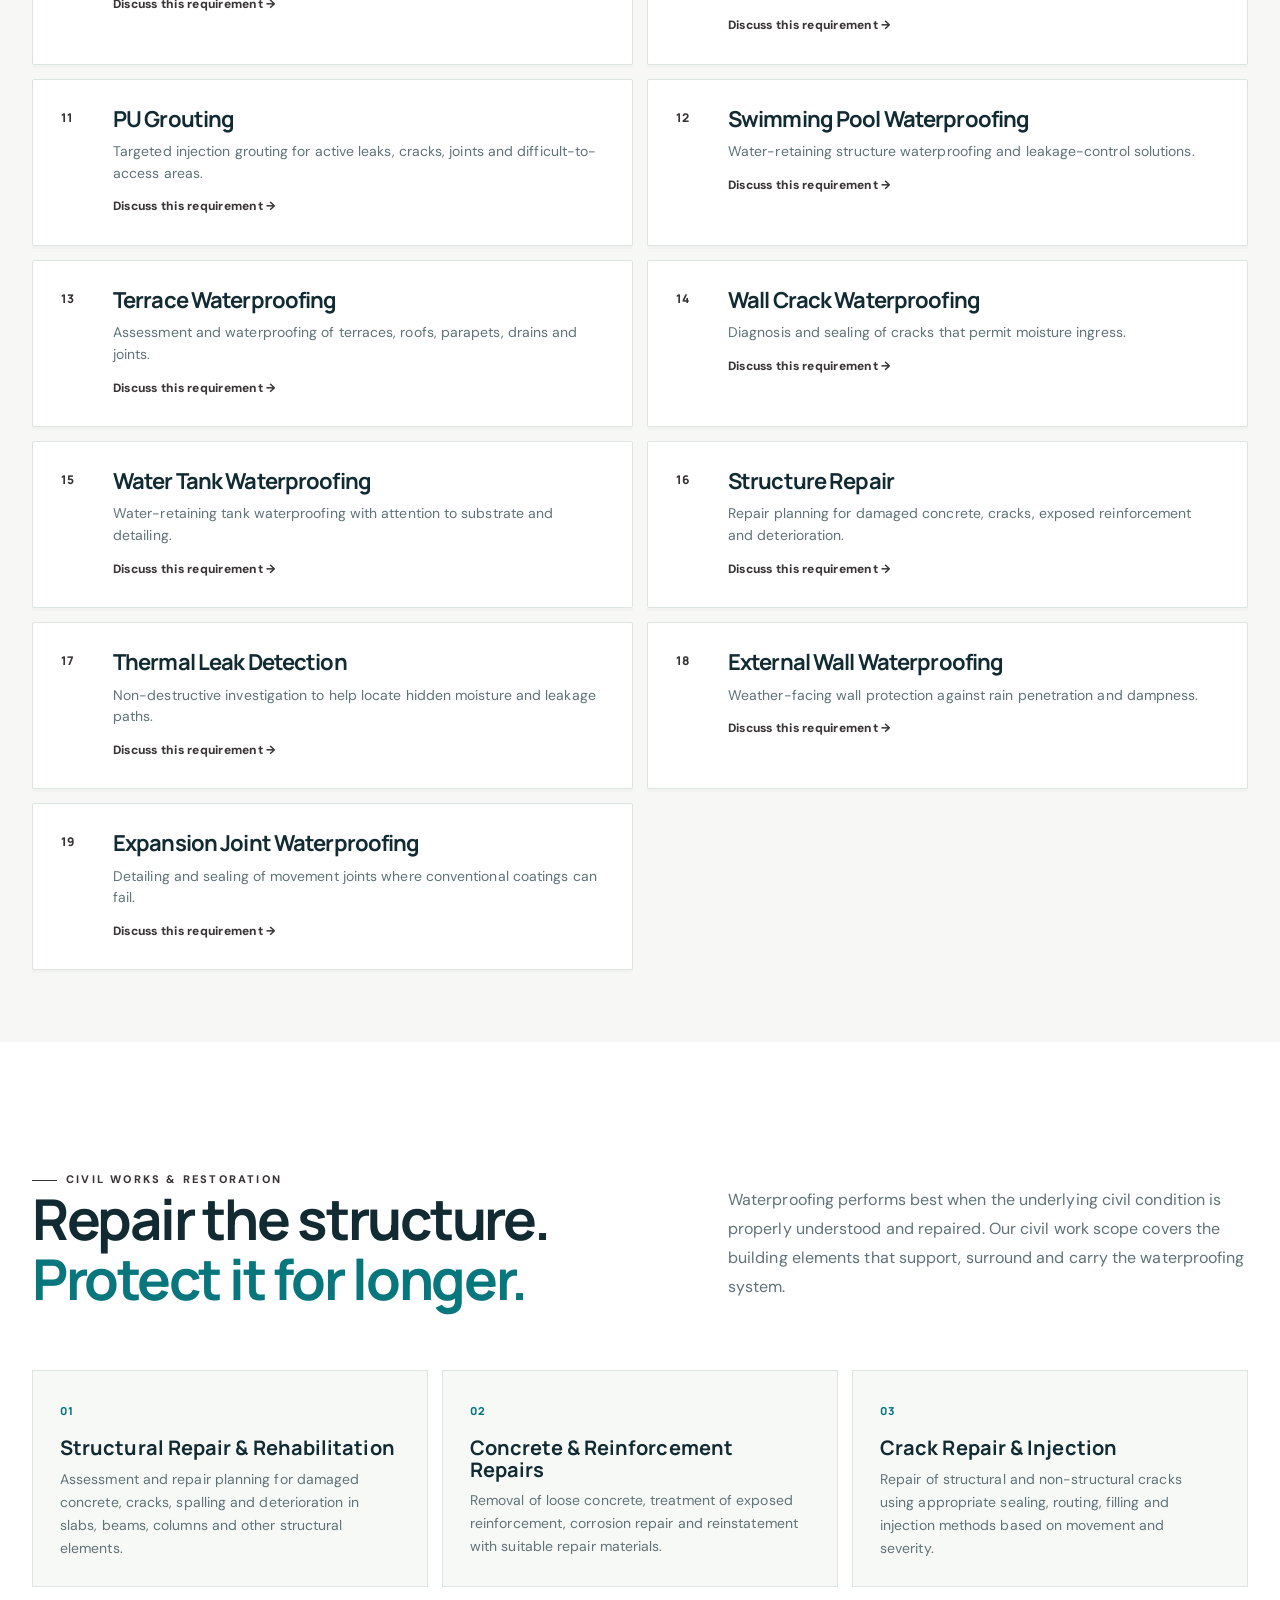
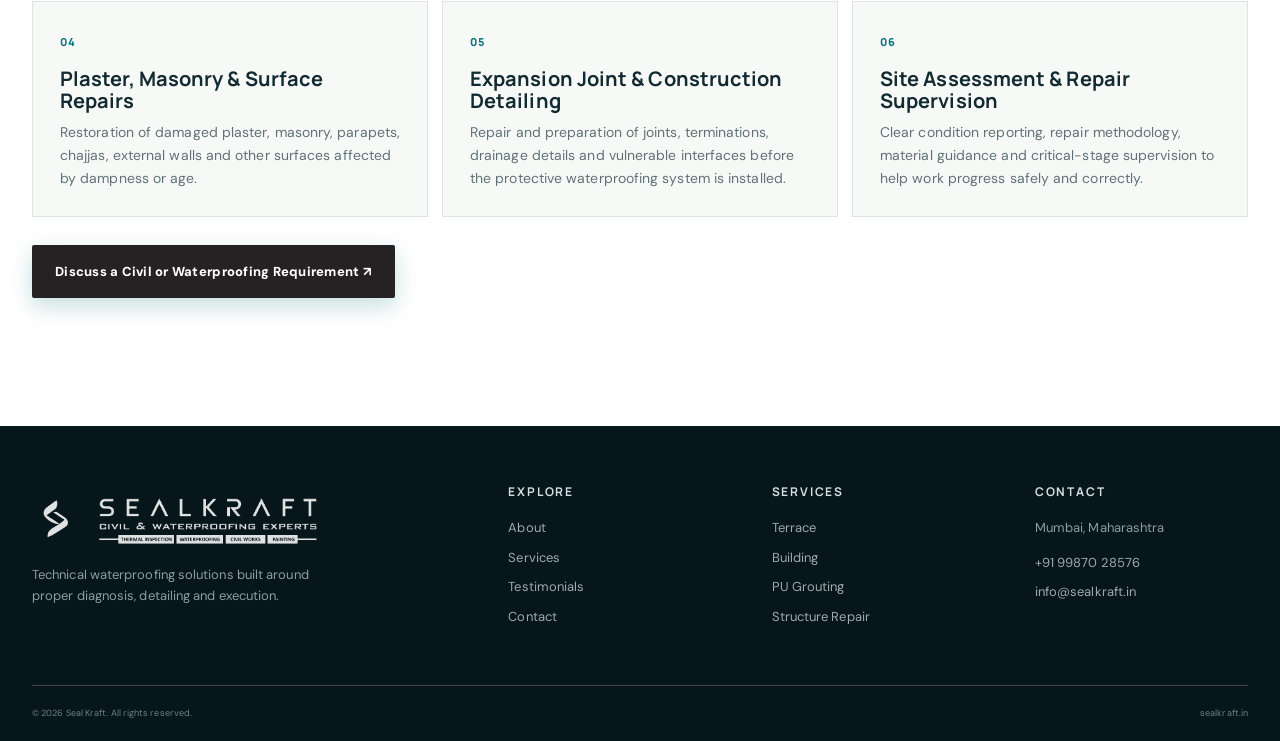
<file: services.html>
<!doctype html><html lang="en"><head><title>Services | Seal Kraft</title><meta charset="UTF-8">
<meta name="viewport" content="width=device-width, initial-scale=1.0">
<meta name="description" content="Seal Kraft — civil and waterproofing expert and specialist in Mumbai. Leakage diagnosis, waterproofing, PU grouting, structural repair and project supervision.">
<link rel="preconnect" href="https://fonts.googleapis.com">
<link rel="preconnect" href="https://fonts.gstatic.com" crossorigin>
<link href="https://fonts.googleapis.com/css2?family=DM+Sans:wght@400;500;600;700&family=Manrope:wght@600;700;800&display=swap" rel="stylesheet">
<link rel="stylesheet" href="style.css?v=scroll-reveal-fix"></head><body><div class="topline"><div class="container topline-inner"><span>CIVIL & WATERPROOFING EXPERT • MUMBAI</span><span>Call: +91 99870 28576</span></div></div>
<header class="site-header"><div class="container nav">
<a class="logo" href="index.html" aria-label="Seal Kraft — Civil and Waterproofing Experts"><img class="logo-symbol" src="assets/brand/seal-kraft-symbol.png" alt=""><img class="logo-wordmark" src="assets/brand/seal-kraft-wordmark.png" alt="Seal Kraft — Civil and Waterproofing Experts"></a>
<button class="menu-btn" aria-label="Menu"><span></span><span></span><span></span></button><nav class="nav-links">
<a href="index.html">Home</a>
<a href="about.html">About</a>
<a href="services.html">Services</a>
<a href="index.html#clients">Clients</a>
<a href="testimonials.html">Testimonials</a>
<a href="contact.html" class="nav-button">Get a Consultation</a>
</nav></div></header>
<main><section class="page-hero"><div class="container"><span class="eyebrow light">CIVIL & WATERPROOFING SERVICES</span><h1>Complete building care<br><em>from structure to surface.</em></h1><p>We combine civil repair expertise with specialist waterproofing consultancy, so you can address the cause, condition and protection of your property through one coordinated team.</p></div></section>
<section class="section services-catalog"><div class="container service-list"><article id="bathroom-waterproofing"><span class="service-number">01</span><div><h2>Bathroom Waterproofing</h2><p>Protection for bathrooms, wet areas, plumbing zones and adjoining walls/floors.</p><a class="link" href="contact.html">Discuss this requirement →</a></div></article><article id="building-waterproofing"><span class="service-number">02</span><div><h2>Building Waterproofing</h2><p>Comprehensive waterproofing strategy for residential and commercial buildings.</p><a class="link" href="contact.html">Discuss this requirement →</a></div></article><article id="basement-waterproofing"><span class="service-number">03</span><div><h2>Basement Waterproofing</h2><p>Leakage control for basements, retaining walls and below-ground structures.</p><a class="link" href="contact.html">Discuss this requirement →</a></div></article><article id="balcony-waterproofing"><span class="service-number">04</span><div><h2>Balcony Waterproofing</h2><p>Treatment of balcony slabs, junctions, edges, drains and exposed surfaces.</p><a class="link" href="contact.html">Discuss this requirement →</a></div></article><article id="chhajja-waterproofing"><span class="service-number">05</span><div><h2>Chhajja Waterproofing</h2><p>Repair and waterproofing of chhajjas, projections and vulnerable external details.</p><a class="link" href="contact.html">Discuss this requirement →</a></div></article><article id="commercial-waterproofing"><span class="service-number">06</span><div><h2>Commercial Waterproofing</h2><p>Planned waterproofing solutions for offices, retail, hotels and commercial assets.</p><a class="link" href="contact.html">Discuss this requirement →</a></div></article><article id="concrete-waterproofing"><span class="service-number">07</span><div><h2>Concrete Waterproofing</h2><p>Protection of concrete surfaces and critical construction joints from water ingress.</p><a class="link" href="contact.html">Discuss this requirement →</a></div></article><article id="dead-wall-waterproofing"><span class="service-number">08</span><div><h2>Dead Wall Waterproofing</h2><p>Damp-wall and blind-wall solutions designed around the source of moisture.</p><a class="link" href="contact.html">Discuss this requirement →</a></div></article><article id="jacuzzi-waterproofing"><span class="service-number">09</span><div><h2>Jacuzzi Waterproofing</h2><p>Specialist waterproofing for jacuzzi and wet-area structures.</p><a class="link" href="contact.html">Discuss this requirement →</a></div></article><article id="podium-waterproofing"><span class="service-number">10</span><div><h2>Podium Waterproofing</h2><p>Waterproofing systems for podium slabs, parking areas, gardens and decks.</p><a class="link" href="contact.html">Discuss this requirement →</a></div></article><article id="pu-grouting"><span class="service-number">11</span><div><h2>PU Grouting</h2><p>Targeted injection grouting for active leaks, cracks, joints and difficult-to-access areas.</p><a class="link" href="contact.html">Discuss this requirement →</a></div></article><article id="swimming-pool-waterproofing"><span class="service-number">12</span><div><h2>Swimming Pool Waterproofing</h2><p>Water-retaining structure waterproofing and leakage-control solutions.</p><a class="link" href="contact.html">Discuss this requirement →</a></div></article><article id="terrace-waterproofing"><span class="service-number">13</span><div><h2>Terrace Waterproofing</h2><p>Assessment and waterproofing of terraces, roofs, parapets, drains and joints.</p><a class="link" href="contact.html">Discuss this requirement →</a></div></article><article id="wall-crack-waterproofing"><span class="service-number">14</span><div><h2>Wall Crack Waterproofing</h2><p>Diagnosis and sealing of cracks that permit moisture ingress.</p><a class="link" href="contact.html">Discuss this requirement →</a></div></article><article id="water-tank-waterproofing"><span class="service-number">15</span><div><h2>Water Tank Waterproofing</h2><p>Water-retaining tank waterproofing with attention to substrate and detailing.</p><a class="link" href="contact.html">Discuss this requirement →</a></div></article><article id="structure-repair"><span class="service-number">16</span><div><h2>Structure Repair</h2><p>Repair planning for damaged concrete, cracks, exposed reinforcement and deterioration.</p><a class="link" href="contact.html">Discuss this requirement →</a></div></article><article id="thermal-leak-detection"><span class="service-number">17</span><div><h2>Thermal Leak Detection</h2><p>Non-destructive investigation to help locate hidden moisture and leakage paths.</p><a class="link" href="contact.html">Discuss this requirement →</a></div></article><article id="external-wall-waterproofing"><span class="service-number">18</span><div><h2>External Wall Waterproofing</h2><p>Weather-facing wall protection against rain penetration and dampness.</p><a class="link" href="contact.html">Discuss this requirement →</a></div></article><article id="expansion-joint-waterproofing"><span class="service-number">19</span><div><h2>Expansion Joint Waterproofing</h2><p>Detailing and sealing of movement joints where conventional coatings can fail.</p><a class="link" href="contact.html">Discuss this requirement →</a></div></article></div></section><section class="section civil-services"><div class="container"><div class="section-title"><div><span class="eyebrow">CIVIL WORKS & RESTORATION</span><h2>Repair the structure.<br><em>Protect it for longer.</em></h2></div><p>Waterproofing performs best when the underlying civil condition is properly understood and repaired. Our civil work scope covers the building elements that support, surround and carry the waterproofing system.</p></div><div class="civil-grid"><article><span>01</span><h3>Structural Repair & Rehabilitation</h3><p>Assessment and repair planning for damaged concrete, cracks, spalling and deterioration in slabs, beams, columns and other structural elements.</p></article><article><span>02</span><h3>Concrete & Reinforcement Repairs</h3><p>Removal of loose concrete, treatment of exposed reinforcement, corrosion repair and reinstatement with suitable repair materials.</p></article><article><span>03</span><h3>Crack Repair & Injection</h3><p>Repair of structural and non-structural cracks using appropriate sealing, routing, filling and injection methods based on movement and severity.</p></article><article><span>04</span><h3>Plaster, Masonry & Surface Repairs</h3><p>Restoration of damaged plaster, masonry, parapets, chajjas, external walls and other surfaces affected by dampness or age.</p></article><article><span>05</span><h3>Expansion Joint & Construction Detailing</h3><p>Repair and preparation of joints, terminations, drainage details and vulnerable interfaces before the protective waterproofing system is installed.</p></article><article><span>06</span><h3>Site Assessment & Repair Supervision</h3><p>Clear condition reporting, repair methodology, material guidance and critical-stage supervision to help work progress safely and correctly.</p></article></div><a class="btn primary civil-cta" href="contact.html">Discuss a Civil or Waterproofing Requirement ↗</a></div></section></main><footer class="footer"><div class="container footer-grid">
<div><a class="logo footer-logo" href="index.html" aria-label="Seal Kraft — Civil and Waterproofing Experts"><img class="logo-symbol" src="assets/brand/seal-kraft-symbol.png" alt=""><img class="logo-wordmark" src="assets/brand/seal-kraft-wordmark.png" alt="Seal Kraft — Civil and Waterproofing Experts"></a><p>Technical waterproofing solutions built around proper diagnosis, detailing and execution.</p></div>
<div><h4>Explore</h4><a href="about.html">About</a><a href="services.html">Services</a><a href="testimonials.html">Testimonials</a><a href="contact.html">Contact</a></div>
<div><h4>Services</h4><a href="services.html">Terrace</a><a href="services.html">Building</a><a href="services.html">PU Grouting</a><a href="services.html">Structure Repair</a></div>
<div><h4>Contact</h4><p>Mumbai, Maharashtra</p><a href="tel:+919987028576">+91 99870 28576</a><a href="mailto:info@sealkraft.in">info@sealkraft.in</a></div>
</div><div class="container footer-bottom"><span>© 2026 Seal Kraft. All rights reserved.</span><span>sealkraft.in</span></div></footer>
<a class="floating-action call" href="tel:+919987028576" aria-label="Call Seal Kraft"><svg viewBox="0 0 24 24" aria-hidden="true"><path d="M6.6 2.8 9.1 2c.6-.2 1.2.1 1.5.7l1.4 3.2c.2.5.1 1-.3 1.4L10 8.9c1 2.1 2.7 3.8 4.8 4.8l1.6-1.7c.4-.4.9-.5 1.4-.3l3.2 1.4c.6.3.9.9.7 1.5l-.8 2.5c-.2.6-.7 1-1.3 1C10.5 18 6 13.5 5.9 4.1c0-.6.3-1.1.7-1.3Z"/></svg></a>
<a class="floating-action wa" href="https://wa.me/919987028576" target="_blank" rel="noopener" aria-label="Chat with Seal Kraft on WhatsApp"><svg viewBox="0 0 24 24" aria-hidden="true"><path d="M12 2a9.8 9.8 0 0 0-8.5 14.7L2 22l5.5-1.4A9.8 9.8 0 1 0 12 2Zm0 17.8c-1.5 0-2.9-.4-4.1-1.2l-.3-.2-3.3.8.9-3.2-.2-.3A7.8 7.8 0 1 1 12 19.8Zm4.3-5.8c-.2-.1-1.3-.7-1.5-.8-.2-.1-.4-.1-.6.1l-.7.9c-.2.2-.3.2-.5.1a6.2 6.2 0 0 1-3.1-2.7c-.2-.3 0-.4.1-.5l.4-.5c.1-.1.1-.3.2-.4 0-.1 0-.3-.1-.4l-.7-1.7c-.2-.5-.4-.4-.6-.4h-.5c-.2 0-.4.1-.5.3-.2.2-.8.8-.8 1.9s.8 2.2.9 2.3c.1.2 1.6 2.5 3.9 3.4 2.3.9 2.3.6 2.7.6.4 0 1.3-.5 1.5-1 .2-.5.2-.9.1-1-.1-.1-.3-.1-.6-.2Z"/></svg></a>
<script src="script.js"></script></body></html>
</file>
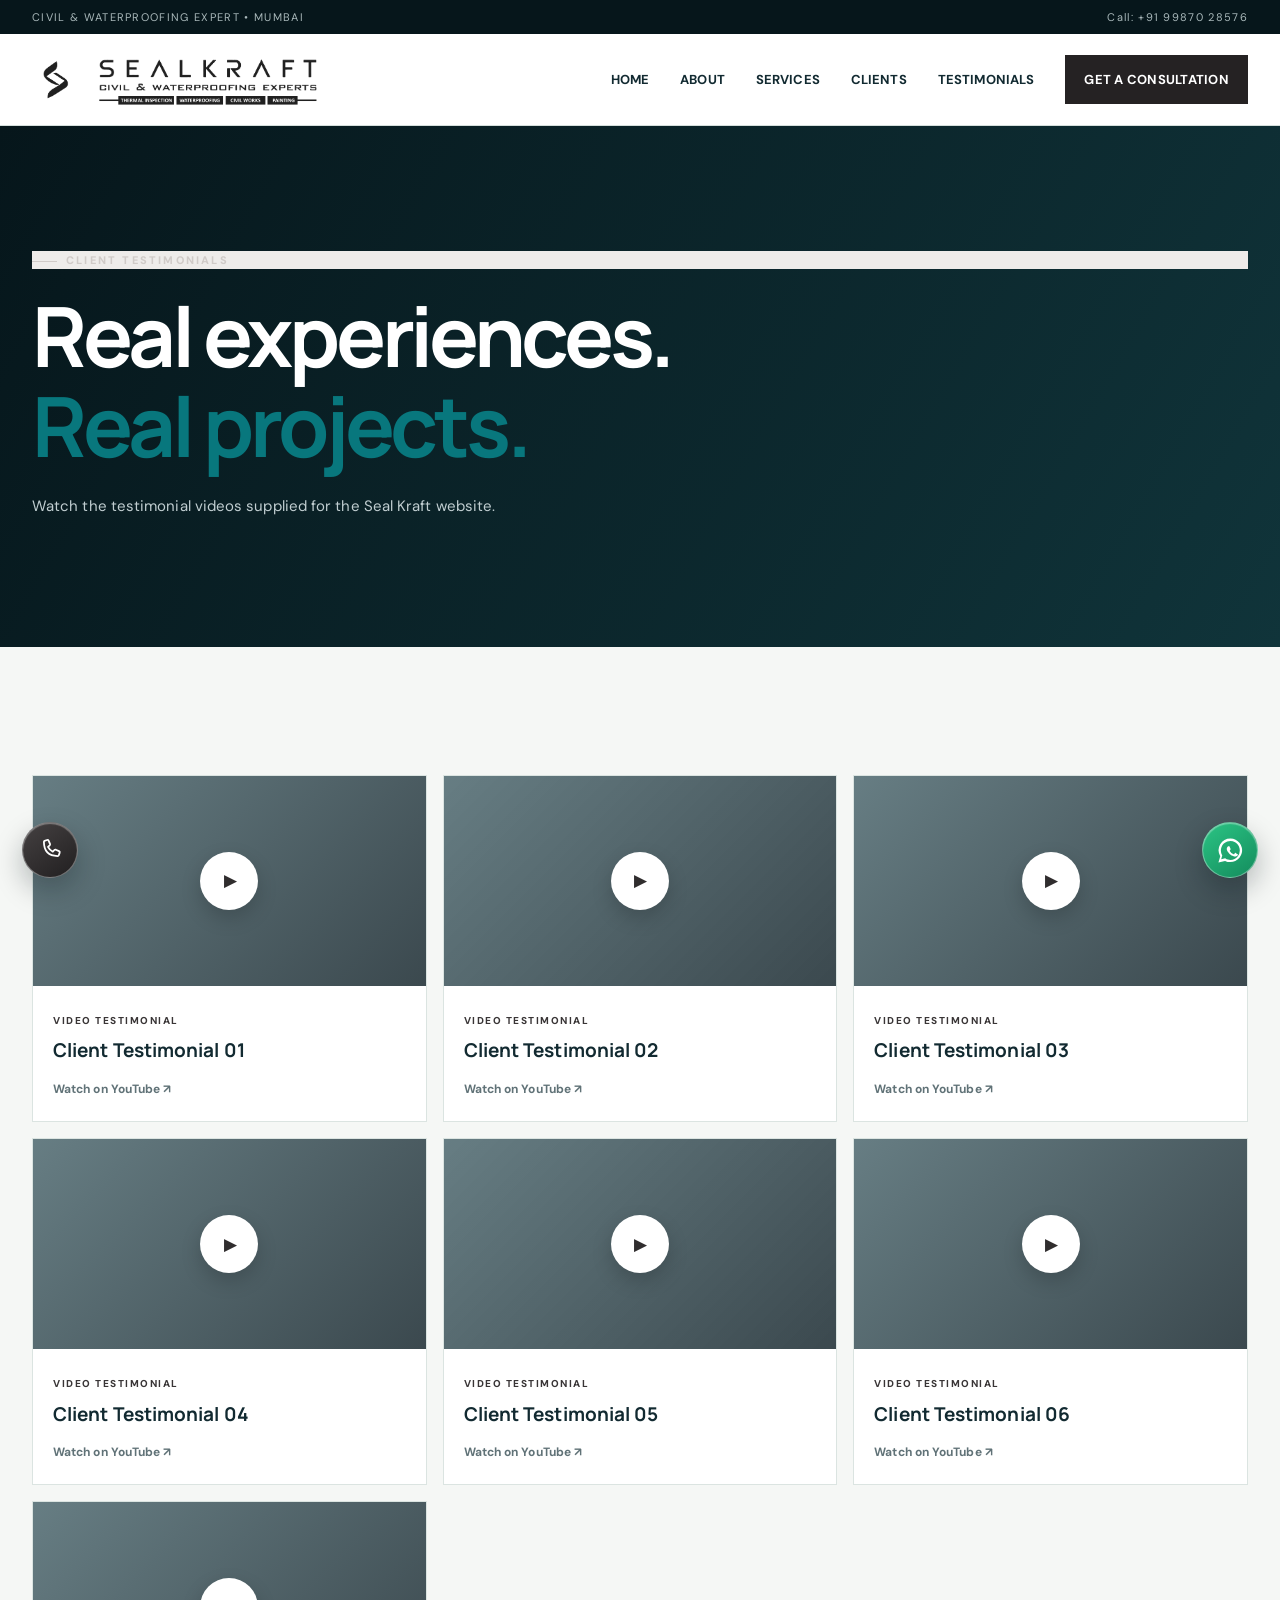
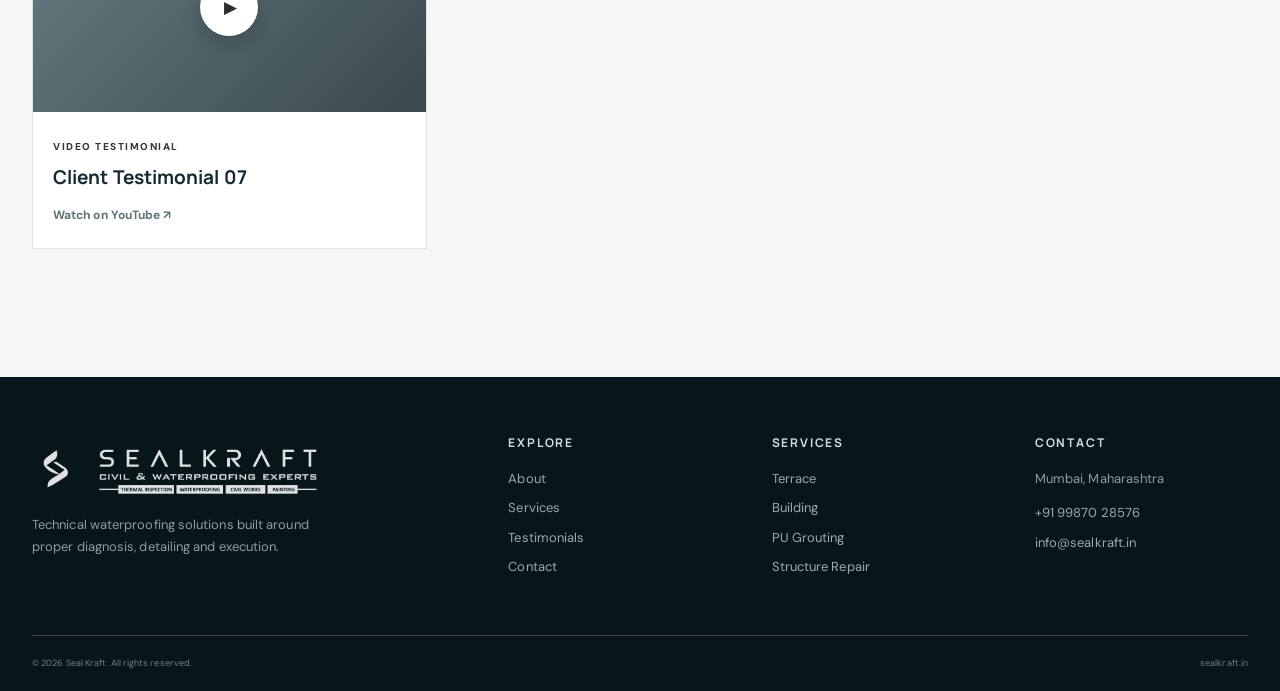
<file: testimonials.html>
<!doctype html><html lang="en"><head><title>Testimonials | Seal Kraft</title><meta charset="UTF-8">
<meta name="viewport" content="width=device-width, initial-scale=1.0">
<meta name="description" content="Seal Kraft — civil and waterproofing expert and specialist in Mumbai. Leakage diagnosis, waterproofing, PU grouting, structural repair and project supervision.">
<link rel="preconnect" href="https://fonts.googleapis.com">
<link rel="preconnect" href="https://fonts.gstatic.com" crossorigin>
<link href="https://fonts.googleapis.com/css2?family=DM+Sans:wght@400;500;600;700&family=Manrope:wght@600;700;800&display=swap" rel="stylesheet">
<link rel="stylesheet" href="style.css?v=scroll-reveal-fix"></head><body><div class="topline"><div class="container topline-inner"><span>CIVIL & WATERPROOFING EXPERT • MUMBAI</span><span>Call: +91 99870 28576</span></div></div>
<header class="site-header"><div class="container nav">
<a class="logo" href="index.html" aria-label="Seal Kraft — Civil and Waterproofing Experts"><img class="logo-symbol" src="assets/brand/seal-kraft-symbol.png" alt=""><img class="logo-wordmark" src="assets/brand/seal-kraft-wordmark.png" alt="Seal Kraft — Civil and Waterproofing Experts"></a>
<button class="menu-btn" aria-label="Menu"><span></span><span></span><span></span></button><nav class="nav-links">
<a href="index.html">Home</a>
<a href="about.html">About</a>
<a href="services.html">Services</a>
<a href="index.html#clients">Clients</a>
<a href="testimonials.html">Testimonials</a>
<a href="contact.html" class="nav-button">Get a Consultation</a>
</nav></div></header>
<main><section class="page-hero"><div class="container"><span class="eyebrow light">CLIENT TESTIMONIALS</span><h1>Real experiences.<br><em>Real projects.</em></h1><p>Watch the testimonial videos supplied for the Seal Kraft website.</p></div></section>
<section class="section"><div class="container"><div class="video-grid"><a class="video-card" href="https://www.youtube.com/watch?v=xgzobho7aHk" target="_blank" rel="noopener">
      <div class="video-thumb"><span class="play">▶</span></div>
      <div class="video-copy"><small>VIDEO TESTIMONIAL</small><h3>Client Testimonial 01</h3><span>Watch on YouTube ↗</span></div>
    </a>
<a class="video-card" href="https://www.youtube.com/watch?v=THMpQrRjcxA" target="_blank" rel="noopener">
      <div class="video-thumb"><span class="play">▶</span></div>
      <div class="video-copy"><small>VIDEO TESTIMONIAL</small><h3>Client Testimonial 02</h3><span>Watch on YouTube ↗</span></div>
    </a>
<a class="video-card" href="https://www.youtube.com/watch?v=SOLrWnBddtc" target="_blank" rel="noopener">
      <div class="video-thumb"><span class="play">▶</span></div>
      <div class="video-copy"><small>VIDEO TESTIMONIAL</small><h3>Client Testimonial 03</h3><span>Watch on YouTube ↗</span></div>
    </a>
<a class="video-card" href="https://www.youtube.com/watch?v=mj1qhgedcSM" target="_blank" rel="noopener">
      <div class="video-thumb"><span class="play">▶</span></div>
      <div class="video-copy"><small>VIDEO TESTIMONIAL</small><h3>Client Testimonial 04</h3><span>Watch on YouTube ↗</span></div>
    </a>
<a class="video-card" href="https://www.youtube.com/watch?v=Kjx_qv8whG8" target="_blank" rel="noopener">
      <div class="video-thumb"><span class="play">▶</span></div>
      <div class="video-copy"><small>VIDEO TESTIMONIAL</small><h3>Client Testimonial 05</h3><span>Watch on YouTube ↗</span></div>
    </a>
<a class="video-card" href="https://www.youtube.com/watch?v=TpdsX17Yxac" target="_blank" rel="noopener">
      <div class="video-thumb"><span class="play">▶</span></div>
      <div class="video-copy"><small>VIDEO TESTIMONIAL</small><h3>Client Testimonial 06</h3><span>Watch on YouTube ↗</span></div>
    </a>
<a class="video-card" href="https://www.youtube.com/watch?v=VBliOKcWoKc" target="_blank" rel="noopener">
      <div class="video-thumb"><span class="play">▶</span></div>
      <div class="video-copy"><small>VIDEO TESTIMONIAL</small><h3>Client Testimonial 07</h3><span>Watch on YouTube ↗</span></div>
    </a></div></div></section></main><footer class="footer"><div class="container footer-grid">
<div><a class="logo footer-logo" href="index.html" aria-label="Seal Kraft — Civil and Waterproofing Experts"><img class="logo-symbol" src="assets/brand/seal-kraft-symbol.png" alt=""><img class="logo-wordmark" src="assets/brand/seal-kraft-wordmark.png" alt="Seal Kraft — Civil and Waterproofing Experts"></a><p>Technical waterproofing solutions built around proper diagnosis, detailing and execution.</p></div>
<div><h4>Explore</h4><a href="about.html">About</a><a href="services.html">Services</a><a href="testimonials.html">Testimonials</a><a href="contact.html">Contact</a></div>
<div><h4>Services</h4><a href="services.html">Terrace</a><a href="services.html">Building</a><a href="services.html">PU Grouting</a><a href="services.html">Structure Repair</a></div>
<div><h4>Contact</h4><p>Mumbai, Maharashtra</p><a href="tel:+919987028576">+91 99870 28576</a><a href="mailto:info@sealkraft.in">info@sealkraft.in</a></div>
</div><div class="container footer-bottom"><span>© 2026 Seal Kraft. All rights reserved.</span><span>sealkraft.in</span></div></footer>
<a class="floating-action call" href="tel:+919987028576" aria-label="Call Seal Kraft"><svg viewBox="0 0 24 24" aria-hidden="true"><path d="M6.6 2.8 9.1 2c.6-.2 1.2.1 1.5.7l1.4 3.2c.2.5.1 1-.3 1.4L10 8.9c1 2.1 2.7 3.8 4.8 4.8l1.6-1.7c.4-.4.9-.5 1.4-.3l3.2 1.4c.6.3.9.9.7 1.5l-.8 2.5c-.2.6-.7 1-1.3 1C10.5 18 6 13.5 5.9 4.1c0-.6.3-1.1.7-1.3Z"/></svg></a>
<a class="floating-action wa" href="https://wa.me/919987028576" target="_blank" rel="noopener" aria-label="Chat with Seal Kraft on WhatsApp"><svg viewBox="0 0 24 24" aria-hidden="true"><path d="M12 2a9.8 9.8 0 0 0-8.5 14.7L2 22l5.5-1.4A9.8 9.8 0 1 0 12 2Zm0 17.8c-1.5 0-2.9-.4-4.1-1.2l-.3-.2-3.3.8.9-3.2-.2-.3A7.8 7.8 0 1 1 12 19.8Zm4.3-5.8c-.2-.1-.4-.1-.6.1l-.7.9c-.2.2-.3.2-.5.1a6.2 6.2 0 0 1-3.1-2.7c-.2-.3 0-.4.1-.5l.4-.5c.1-.1.1-.3.2-.4 0-.1 0-.3-.1-.4l-.7-1.7c-.2-.5-.4-.4-.6-.4h-.5c-.2 0-.4.1-.5.3-.2.2-.8.8-.8 1.9s.8 2.2.9 2.3c.1.2 1.6 2.5 3.9 3.4 2.3.9 2.3.6 2.7.6.4 0 1.3-.5 1.5-1 .2-.5.2-.9.1-1-.1-.1-.3-.1-.6-.2Z"/></svg></a>
<script src="script.js"></script></body></html>
</file>
<file: style.css>
:root{--ink:#12232c;--muted:#68777d;--paper:#f4f1eb;--white:#fff;--dark:#09151b;--teal:#086b73;--line:#d9ddd8;--gold:#c9ad73;--max:1180px}
*{box-sizing:border-box}html{scroll-behavior:smooth}body{margin:0;font-family:"DM Sans",Arial,sans-serif;color:var(--ink);background:var(--paper);line-height:1.65}a{color:inherit;text-decoration:none}.container{width:min(var(--max),calc(100% - 48px));margin:auto}h1,h2,h3,h4{font-family:Manrope,sans-serif;line-height:1.08;margin:0}h2{font-size:clamp(36px,4vw,58px);letter-spacing:-.04em}em{font-style:normal;color:var(--teal)}
.topline{background:#071117;color:#9eacb1;font-size:10px;letter-spacing:.12em}.topline-inner{height:34px;display:flex;justify-content:space-between;align-items:center}.site-header{height:88px;background:#fff;border-bottom:1px solid var(--line);position:relative;z-index:10}.nav{height:100%;display:flex;align-items:center;justify-content:space-between}.logo{display:flex;align-items:center;gap:10px;font-family:Manrope}.logo b{font-size:20px;letter-spacing:-.04em}.logo small{display:block;font:700 7px "DM Sans";letter-spacing:.18em;color:#758187}.logo-mark{display:flex;align-items:flex-end;gap:2px;height:27px}.logo-mark i{display:block;width:6px;background:var(--teal);transform:skew(-16deg)}.logo-mark i:nth-child(1){height:13px}.logo-mark i:nth-child(2){height:20px}.logo-mark i:nth-child(3){height:27px}.nav-links{display:flex;align-items:center;gap:27px;font-size:12px;font-weight:700}.nav-links a:not(.nav-button):hover{color:var(--teal)}.nav-button{background:var(--dark);color:#fff;padding:12px 17px}.menu-btn{display:none;border:0;background:none}
.hero{min-height:730px;position:relative;display:flex;align-items:center;color:#fff;overflow:hidden}.hero-bg{position:absolute;inset:0;background:url("https://images.unsplash.com/photo-1504307651254-35680f356dfd?auto=format&fit=crop&w=2200&q=85") center/cover}.hero-shade{position:absolute;inset:0;background:linear-gradient(90deg,rgba(4,17,22,.92),rgba(4,17,22,.65) 55%,rgba(4,17,22,.25))}.hero-content{position:relative;padding:70px 0}.kicker,.eyebrow{font-size:10px;letter-spacing:.18em;font-weight:800}.kicker{color:#cbd6d8}.kicker:before,.eyebrow:before{content:"";display:inline-block;width:25px;height:1px;background:currentColor;vertical-align:middle;margin-right:9px}.hero h1{font-size:clamp(54px,7vw,92px);letter-spacing:-.06em;max-width:820px;margin:25px 0}.hero h1 em{color:#bcd8d7}.hero p{font-size:17px;color:#d1dadd;max-width:580px}.hero-actions{display:flex;gap:12px;margin:32px 0 50px}.btn{display:inline-flex;align-items:center;justify-content:center;padding:14px 20px;font-weight:800;font-size:12px;border:1px solid transparent;cursor:pointer}.primary{background:var(--teal);color:#fff}.primary:hover{background:#07565d}.outline{border-color:rgba(255,255,255,.5);color:#fff}.light{background:#e5efec;color:var(--dark)}.hero-stats{display:flex;gap:45px}.hero-stats div{display:flex;align-items:center;gap:10px}.hero-stats b{font:800 22px Manrope}.hero-stats span{font-size:9px;text-transform:uppercase;letter-spacing:.08em;line-height:1.25;color:#c2cdd0}
.section{padding:110px 0}.intro{background:#fff}.intro-grid,.two-col{display:grid;grid-template-columns:1.15fr .85fr;gap:90px}.eyebrow{color:var(--teal);display:block}.intro h2{margin-top:22px}.intro p{color:var(--muted);font-size:15px}.link{color:var(--teal);font-weight:800;font-size:12px;display:inline-block;margin-top:12px}.section-title{display:flex;justify-content:space-between;align-items:flex-end;gap:50px;margin-bottom:45px}.section-title>p{max-width:400px;color:var(--muted);font-size:13px}.services-preview{background:var(--paper)}.service-grid{display:grid;grid-template-columns:repeat(3,1fr);border-top:1px solid var(--line);border-left:1px solid var(--line)}.service-card{position:relative;min-height:255px;background:#fff;border-right:1px solid var(--line);border-bottom:1px solid var(--line);padding:28px;transition:.25s}.service-card:hover{background:var(--dark);color:#fff;transform:translateY(-4px)}.service-number{position:absolute;top:25px;right:25px;font:700 10px Manrope;color:#a5b0b3}.service-arrow{position:absolute;bottom:25px;right:25px;color:var(--teal)}.service-card:hover .service-arrow{color:#fff}.service-icon{font-size:31px;color:var(--teal);margin-bottom:22px}.service-card h3{font-size:19px}.service-card p{font-size:12px;color:var(--muted);max-width:300px}.service-card:hover p{color:#b9c5c8}
.split-banner{display:grid;grid-template-columns:1fr 1fr;background:var(--dark);color:#fff}.split-photo{min-height:620px;background:url("https://images.unsplash.com/photo-1541888946425-d81bb19240f5?auto=format&fit=crop&w=1400&q=85") center/cover}.split-copy{padding:100px clamp(35px,7vw,105px)}.eyebrow.light{color:#b8d0d0}.split-copy h2{margin:22px 0}.split-copy p{color:#b8c5c8;max-width:500px}.split-copy ul{padding:0;margin:30px 0;list-style:none}.split-copy li{padding:10px 0;border-bottom:1px solid #26363d;font-size:12px}.split-copy li:before{content:"✓";color:#8fbdbc;margin-right:10px}
.clients{background:#fff}.client-grid{display:grid;grid-template-columns:repeat(6,1fr);border-top:1px solid var(--line);border-left:1px solid var(--line)}.client-logo{height:145px;display:flex;align-items:center;justify-content:center;padding:20px;border-right:1px solid var(--line);border-bottom:1px solid var(--line);background:#fff}.client-logo img{max-width:100%;max-height:75px;object-fit:contain}.text-logo{font:700 12px Manrope;text-align:center;color:#9aa3a6;letter-spacing:.08em}
.testimonials{background:var(--paper)}.video-grid{display:grid;grid-template-columns:repeat(3,1fr);gap:16px}.video-card{background:#fff;border:1px solid var(--line);transition:.25s}.video-card:hover{transform:translateY(-4px);box-shadow:0 12px 30px rgba(0,0,0,.07)}.video-thumb{height:190px;background:linear-gradient(135deg,#153841,#0a1b22);display:flex;align-items:center;justify-content:center}.play{width:58px;height:58px;border-radius:50%;background:#fff;color:var(--teal);display:flex;align-items:center;justify-content:center;padding-left:3px}.video-copy{padding:20px}.video-copy small{font-size:8px;letter-spacing:.15em;color:var(--teal);font-weight:800}.video-copy h3{font-size:17px;margin:8px 0 14px}.video-copy span{font-size:11px;color:var(--muted);font-weight:700}
.cta{background:var(--teal);color:#fff;padding:85px 0}.cta-inner{display:flex;justify-content:space-between;align-items:center;gap:50px}.cta h2{font-size:clamp(44px,5vw,70px);margin:20px 0}.cta p{color:#c7dadd}
.footer{background:#071117;color:#d5dee0;padding-top:60px}.footer-grid{display:grid;grid-template-columns:2fr 1fr 1fr 1fr;gap:50px;padding-bottom:50px}.footer-logo{color:#fff}.footer p{font-size:12px;color:#8e9da1;max-width:280px}.footer h4{font-size:11px;text-transform:uppercase;letter-spacing:.15em;margin-bottom:18px}.footer-grid>div>a:not(.logo){display:block;font-size:11px;color:#9eaaad;margin:8px 0}.footer-grid>div>a:not(.logo):hover{color:#fff}.footer-bottom{border-top:1px solid #223038;padding:20px 0;display:flex;justify-content:space-between;font-size:9px;color:#728186}
.page-hero{background:var(--dark);color:#fff;padding:105px 0 95px}.page-hero h1{font-size:clamp(48px,6vw,76px);letter-spacing:-.05em;margin:22px 0}.page-hero p{color:#c1ced1;max-width:600px}.dark-section{background:var(--dark);color:#fff;padding:85px 0}.three-values{display:grid;grid-template-columns:repeat(3,1fr);gap:30px}.three-values>div{border-top:1px solid #385057;padding-top:25px}.three-values b{color:#8bb7b8;font:700 11px Manrope}.three-values h3{margin:18px 0 8px;font-size:21px}.three-values p{color:#9eafb2;font-size:13px}.cap-grid{display:grid;grid-template-columns:repeat(3,1fr);gap:1px;background:var(--line);border:1px solid var(--line)}.cap-grid>div{background:#fff;padding:27px}.cap-grid span{font:700 10px Manrope;color:var(--teal)}.cap-grid h3{font-size:18px;margin:15px 0 8px}.cap-grid p{font-size:12px;color:var(--muted);margin:0}.service-list{border-top:1px solid var(--line)}.service-list article{display:grid;grid-template-columns:100px 1fr;gap:40px;padding:42px 0;border-bottom:1px solid var(--line)}.service-list .service-number{position:static;color:var(--teal);font:800 12px Manrope}.service-list h2{font-size:28px}.service-list p{color:var(--muted);max-width:700px}.contact-grid{display:grid;grid-template-columns:.8fr 1.2fr;gap:100px}.contact-page h2{margin:22px 0}.contact-page p{color:var(--muted)}.contact-details{margin-top:40px}.contact-details>div{border-top:1px solid var(--line);padding:18px 0;display:flex;flex-direction:column}.contact-details small{font-size:9px;letter-spacing:.15em;color:var(--teal);font-weight:800}.contact-details a,.contact-details span{font-size:14px;margin-top:5px}.contact-grid form{display:grid;grid-template-columns:1fr 1fr;gap:22px}label{font-size:10px;text-transform:uppercase;letter-spacing:.1em;font-weight:700;color:#53636a}input,select,textarea{display:block;width:100%;margin-top:8px;border:0;border-bottom:1px solid #bcc6c3;background:transparent;padding:11px 0;outline:0;color:var(--ink)}textarea{resize:vertical}.full{grid-column:1/-1}
.floating-action{position:fixed;bottom:22px;width:56px;height:56px;color:#fff;border:1px solid rgba(255,255,255,.35);border-radius:50%;display:flex;align-items:center;justify-content:center;box-shadow:0 12px 28px rgba(7,17,23,.28),inset 0 1px 1px rgba(255,255,255,.35);z-index:30;transition:transform .2s ease,box-shadow .2s ease,filter .2s ease}.floating-action:hover{transform:translateY(-4px) scale(1.04);box-shadow:0 16px 32px rgba(7,17,23,.34),inset 0 1px 1px rgba(255,255,255,.4);filter:saturate(1.08)}.floating-action:focus-visible{outline:3px solid #b8d0d0;outline-offset:5px}.floating-action svg{width:24px;height:24px;fill:none;stroke:currentColor;stroke-linecap:round;stroke-linejoin:round;stroke-width:1.8}.call{left:22px;background:linear-gradient(145deg,#16858b,var(--teal))}.wa{right:22px;background:linear-gradient(145deg,#2bc484,#148c5d)}.wa svg{width:29px;height:29px;fill:currentColor;stroke:none}
@media(max-width:900px){.nav-links{display:none}.nav-links.open{display:flex;position:absolute;top:88px;left:0;right:0;background:#fff;padding:22px;flex-direction:column;align-items:stretch}.menu-btn{display:flex;flex-direction:column;gap:5px}.menu-btn span{width:25px;height:2px;background:var(--ink)}.container{width:calc(100% - 34px)}.service-grid,.video-grid{grid-template-columns:1fr 1fr}.client-grid{grid-template-columns:repeat(3,1fr)}.split-banner{grid-template-columns:1fr}.split-photo{min-height:420px}.intro-grid,.two-col,.contact-grid{grid-template-columns:1fr;gap:45px}.footer-grid{grid-template-columns:1fr 1fr}.cta-inner{align-items:flex-start;flex-direction:column}.cap-grid{grid-template-columns:1fr 1fr}}
@media(max-width:600px){.topline-inner span:last-child{display:none}.hero{min-height:700px}.hero h1{font-size:51px}.hero-actions{flex-direction:column}.hero-stats{display:grid;grid-template-columns:1fr 1fr;gap:20px}.section{padding:75px 0}.section-title{align-items:flex-start;flex-direction:column;gap:15px}.service-grid,.video-grid,.client-grid,.cap-grid{grid-template-columns:1fr}.client-logo{height:130px}.split-photo{min-height:300px}.split-copy{padding:75px 25px}.service-list article{grid-template-columns:45px 1fr;gap:15px}.service-list h2{font-size:23px}.contact-grid form{grid-template-columns:1fr}.full{grid-column:auto}.footer-grid{grid-template-columns:1fr}.footer-bottom{gap:10px;flex-direction:column}}

/* Interaction and responsive polish */
:focus-visible{outline:3px solid #b8d0d0;outline-offset:4px}
.site-header{position:sticky;top:0}
.hero-bg{will-change:transform}
.btn,.nav-button,.service-card,.video-card{transition:background-color .2s ease,color .2s ease,box-shadow .2s ease,transform .2s ease}
.menu-btn{padding:8px;cursor:pointer}
.menu-btn span{transition:transform .2s ease,opacity .2s ease}
.menu-btn.open span:first-child{transform:translateY(7px) rotate(45deg)}
.menu-btn.open span:nth-child(2){opacity:0}
.menu-btn.open span:last-child{transform:translateY(-7px) rotate(-45deg)}
.video-thumb{background-position:center;background-size:cover}
.video-card:nth-child(1) .video-thumb{background-image:linear-gradient(135deg,rgba(21,56,65,.65),rgba(10,27,34,.8)),url("https://img.youtube.com/vi/xgzobho7aHk/hqdefault.jpg")}
.video-card:nth-child(2) .video-thumb{background-image:linear-gradient(135deg,rgba(21,56,65,.65),rgba(10,27,34,.8)),url("https://img.youtube.com/vi/THMpQrRjcxA/hqdefault.jpg")}
.video-card:nth-child(3) .video-thumb{background-image:linear-gradient(135deg,rgba(21,56,65,.65),rgba(10,27,34,.8)),url("https://img.youtube.com/vi/SOLrWnBddtc/hqdefault.jpg")}
.video-card:nth-child(4) .video-thumb{background-image:linear-gradient(135deg,rgba(21,56,65,.65),rgba(10,27,34,.8)),url("https://img.youtube.com/vi/mj1qhgedcSM/hqdefault.jpg")}
.video-card:nth-child(5) .video-thumb{background-image:linear-gradient(135deg,rgba(21,56,65,.65),rgba(10,27,34,.8)),url("https://img.youtube.com/vi/Kjx_qv8whG8/hqdefault.jpg")}
.video-card:nth-child(6) .video-thumb{background-image:linear-gradient(135deg,rgba(21,56,65,.65),rgba(10,27,34,.8)),url("https://img.youtube.com/vi/TpdsX17Yxac/hqdefault.jpg")}
.video-card:nth-child(7) .video-thumb{background-image:linear-gradient(135deg,rgba(21,56,65,.65),rgba(10,27,34,.8)),url("https://img.youtube.com/vi/VBliOKcWoKc/hqdefault.jpg")}
@media(max-width:900px){.site-header{height:76px}.nav-links.open{top:76px;box-shadow:0 16px 24px rgba(7,17,23,.12)}.nav-links a{padding:8px 0}.hero-content{padding:55px 0}.hero h1{font-size:clamp(50px,9vw,76px)}}
@media(max-width:600px){.topline{font-size:9px}.site-header{height:70px}.nav-links.open{top:70px}.logo b{font-size:17px}.logo small{font-size:6px}.hero{min-height:640px}.hero p{font-size:15px}.hero-stats{gap:16px}.hero-stats b{font-size:19px}.hero-actions .btn{width:100%}.floating-action{bottom:16px;width:50px;height:50px}.call{left:16px}.wa{right:16px}}

.thermal-feature{display:block;position:relative;isolation:isolate;padding:110px 0;background:#f1efed;border-top:1px solid #dedbd9;border-bottom:1px solid #dedbd9}
.thermal-layout{display:grid;grid-template-columns:1.15fr .85fr;gap:90px;align-items:center}
.thermal-copy h2{margin:22px 0}
.thermal-copy>p{max-width:680px;color:var(--muted);font-size:16px;line-height:1.8}
.thermal-copy .btn{margin-top:16px}
.thermal-outcomes{padding:30px;background:#f1efed;border:1px solid var(--line)}
.thermal-outcomes-label{display:block;margin-bottom:14px;color:#686260;font:800 10px Manrope;letter-spacing:.18em}
.thermal-outcomes article{display:grid;grid-template-columns:34px 1fr;gap:16px;padding:20px 0;border-top:1px solid #d5d0cd}
.thermal-outcomes article>b{color:#77716e;font:800 12px Manrope}
.thermal-outcomes h3{margin:0 0 6px;font-size:18px}
.thermal-outcomes p{margin:0;color:var(--muted);font-size:14px;line-height:1.6}
@media(max-width:900px){.thermal-layout{grid-template-columns:1fr;gap:38px}}
@media(max-width:600px){.thermal-feature{padding:72px 0}.thermal-outcomes{padding:22px}.thermal-copy>p{font-size:15px}.thermal-outcomes h3{font-size:17px}}

/* Brand palette: monochrome to match the supplied Seal Kraft identity */
:root{--ink:#252223;--muted:#6d6868;--paper:#f5f4f3;--white:#fff;--dark:#211f20;--teal:#302d2e;--line:#dedbd9;--gold:#99918c}
body{color:var(--ink);background:var(--paper)}
.topline{background:#211f20;color:#d4d0ce}
.site-header{border-bottom-color:#e2dfdd}
.nav-links a:not(.nav-button):hover,.link,.eyebrow,.service-icon,.service-arrow,.cap-grid span,.service-list .service-number,.contact-details small{color:#393536}
.nav-links a:not(.nav-button):after{background:#393536}
.nav-button,.primary{background:#252223;color:#fff}
.nav-button:hover,.primary:hover{background:#454142}
.outline{border-color:rgba(255,255,255,.62)}
.light{background:#eeecea;color:#252223}
.hero-shade{background:linear-gradient(90deg,rgba(24,22,22,.95),rgba(24,22,22,.72) 55%,rgba(24,22,22,.24))}
.hero h1 em{color:#e4dfdc}
.hero-stats b{color:#fff}
.services-preview,.testimonials,.services-catalog{background:#f1efed}
.service-card:hover{background:#252223;color:#fff}
.service-card:hover .service-icon,.service-card:hover .service-arrow{color:#fff}
.service-grid{border-color:#dedbd9}
.service-card{border-color:#e2dfdd}
.split-banner{background:#211f20}
.split-photo{filter:grayscale(.45) saturate(.55)}
.eyebrow.light{color:#d0cbc8}
.split-copy li{border-bottom-color:#454142}
.split-copy li:before{color:#d0c8c2}
.client-logo{border-color:#e2dfdd}
.text-logo{color:#8e8885}
.video-card{border-color:#e2dfdd}
.video-thumb{background:linear-gradient(135deg,#3a3738,#171516)}
.play{color:#302d2e}
.video-copy small{color:#393536}
.cta{background:#302d2e}
.footer{background:#211f20}
.footer-bottom{border-top-color:#454142}
.page-hero{background:linear-gradient(120deg,#211f20,#393536)}
.three-values>div{border-top-color:#5a5554}
.three-values b{color:#d2cbc7}
.civil-grid article{background:#f6f5f4;border-color:#dedbd9}
.civil-grid span{color:#393536}
.featured-service{background:linear-gradient(120deg,#252223,#454142);border-color:#5d5755}
.featured-service-label,.featured-service-mark{color:#d2cbc7}
.featured-service-mark i{background:#c7c0bb}
.services-catalog .service-list article:hover{border-color:#aaa29d}
.floating-action.call{background:linear-gradient(145deg,#454142,#211f20)}
.call.floating-action{background:linear-gradient(145deg,#454142,#211f20)}
.footer-logo .logo-symbol,.footer-logo .logo-wordmark{filter:invert(1)}

.logo{gap:9px;flex-shrink:0}
.logo-symbol{display:block;width:46px;height:46px;object-fit:contain;flex:0 0 auto}
.logo-wordmark{display:block;width:248px;height:auto;object-fit:contain}
.footer-logo .logo-symbol,.footer-logo .logo-wordmark{filter:invert(1)}
@media(max-width:900px){.logo-symbol{width:40px;height:40px}.logo-wordmark{width:218px}}
@media(max-width:600px){.logo{gap:6px}.logo-symbol{width:32px;height:32px}.logo-wordmark{width:178px}}

/* Small-screen icon alignment */
.service-arrow{width:30px;height:30px;border:1px solid currentColor;border-radius:50%;display:flex;align-items:center;justify-content:center;font-size:15px;line-height:1}
.play{font-size:17px;line-height:1;padding:0 0 0 2px;box-shadow:0 8px 20px rgba(0,0,0,.18)}
.link{display:inline-flex;align-items:center;gap:6px;line-height:1.4}
@media(max-width:600px){.service-arrow{width:28px;height:28px;right:18px;bottom:18px;font-size:14px}.play{width:50px;height:50px;font-size:15px}.video-card{overflow:hidden}.video-thumb{height:180px}.link{font-size:12px;gap:5px}.service-card .service-icon{font-size:27px;margin-bottom:18px}}

/* Scroll and navigation motion */
html{scroll-behavior:smooth}
body{opacity:1;transition:opacity .28s ease}
body.page-leaving{opacity:0}
.reveal{opacity:0;transform:translateY(24px);transition:opacity .7s ease,transform .7s cubic-bezier(.22,.61,.36,1)}
.reveal.is-visible{opacity:1;transform:none}
.reveal-stagger>*{opacity:0;transform:translateY(18px);transition:opacity .55s ease,transform .55s cubic-bezier(.22,.61,.36,1)}
.reveal-stagger.is-visible>*{opacity:1;transform:none}
.reveal-stagger.is-visible>*:nth-child(2){transition-delay:.06s}
.reveal-stagger.is-visible>*:nth-child(3){transition-delay:.12s}
.reveal-stagger.is-visible>*:nth-child(4){transition-delay:.18s}
.reveal-stagger.is-visible>*:nth-child(5){transition-delay:.24s}
.reveal-stagger.is-visible>*:nth-child(6){transition-delay:.3s}
.hero-content{animation:hero-enter .8s cubic-bezier(.22,.61,.36,1) both}
@keyframes hero-enter{from{opacity:0;transform:translateY(20px)}to{opacity:1;transform:none}}
.service-card:hover,.video-card:hover{transform:translateY(-6px)}
@media(prefers-reduced-motion:reduce){body,.reveal,.reveal-stagger>*,.hero-content{animation:none;transition:none}.reveal,.reveal-stagger>*{opacity:1;transform:none}html{scroll-behavior:auto}}

/* Executive visual system */
:root{--ink:#122a31;--muted:#607277;--paper:#f5f7f5;--teal:#08777d;--dark:#071a20;--line:#dce5e2;--gold:#b79a5d}
body{background:var(--paper);color:var(--ink);letter-spacing:.006em}
.container{width:min(1240px,calc(100% - 64px))}
.topline{background:#06161b;color:#a9b8ba}
.site-header{height:92px;background:rgba(255,255,255,.94);backdrop-filter:blur(16px);border-bottom-color:rgba(199,213,209,.75)}
.nav-links{gap:31px;font-size:12px;letter-spacing:.035em;text-transform:uppercase}
.nav-links a:not(.nav-button){position:relative}
.nav-links a:not(.nav-button):after{content:"";position:absolute;left:0;right:100%;bottom:-8px;height:2px;background:var(--teal);transition:right .2s ease}
.nav-links a:not(.nav-button):hover:after{right:0}
.nav-button{padding:14px 19px;letter-spacing:.035em}
.hero{min-height:760px}
.hero-shade{background:linear-gradient(90deg,rgba(3,16,21,.96),rgba(3,16,21,.72) 52%,rgba(3,16,21,.2))}
.hero-content{padding:90px 0}
.hero h1{font-size:clamp(58px,7.4vw,106px);max-width:900px;margin:28px 0 24px}
.hero p{max-width:620px;font-size:18px;color:#d9e3e4}
.hero-actions{margin:38px 0 64px}
.btn{border-radius:2px;padding:15px 22px}
.primary{box-shadow:0 8px 22px rgba(8,119,125,.24)}
.hero-stats{gap:55px}
.hero-stats b{font-size:25px;color:#f5faf9}
.section{padding:128px 0}
.intro{background:#fff}
.intro-grid,.two-col{gap:120px}
h2{font-size:clamp(38px,4.4vw,64px)}
.eyebrow{letter-spacing:.22em}
.services-preview{background:#f0f4f1}
.section-title{margin-bottom:52px}
.featured-service{display:grid;grid-template-columns:1fr 280px;gap:40px;align-items:center;margin:-18px 0 22px;padding:34px 38px;background:linear-gradient(120deg,#09252b,#0b5960);color:#fff;border:1px solid #27777a;box-shadow:0 16px 32px rgba(7,26,32,.12);transition:transform .25s ease,box-shadow .25s ease}
.featured-service:hover{color:#fff;transform:translateY(-4px);box-shadow:0 22px 40px rgba(7,26,32,.18)}
.featured-service-content{max-width:760px}
.featured-service-label{display:block;color:#a9d5d2;font:800 10px Manrope;letter-spacing:.2em}
.featured-service h3{margin:13px 0 10px;font:800 clamp(26px,3vw,38px) Manrope;letter-spacing:-.04em}
.featured-service p{margin:0;color:#c9dcdd;font-size:15px;line-height:1.7}
.featured-service p+p{margin-top:12px}
.featured-service-link{display:inline-flex;align-items:center;gap:9px;margin-top:20px;color:#fff;font-size:12px;font-weight:800;letter-spacing:.03em}
.featured-service-link b{display:inline-flex;width:25px;height:25px;align-items:center;justify-content:center;border:1px solid #80b8b7;border-radius:50%;font-size:14px}
.featured-service-mark{position:relative;display:flex;flex-direction:column;align-items:flex-end;color:#8fc5c3;text-align:right}
.featured-service-mark span{font:800 11px Manrope;letter-spacing:.25em}
.featured-service-mark strong{font:800 clamp(44px,6vw,74px) Manrope;line-height:.95;letter-spacing:-.08em;color:#fff}
.featured-service-mark i{display:block;width:110px;height:2px;margin-top:16px;background:var(--gold)}
.service-grid{border-color:#d4dfdc;gap:12px;border:0}
.service-card{min-height:236px;border:1px solid #dbe4e1;padding:30px;background:rgba(255,255,255,.9);box-shadow:0 2px 0 rgba(7,26,32,.02)}
.service-card:hover{background:var(--dark);box-shadow:0 16px 30px rgba(7,26,32,.14)}
.service-icon{font-size:35px;margin-bottom:27px}
.service-card h3{font-size:20px}
.split-banner{margin:0;background:#061a20}
.split-photo{filter:saturate(.7)}
.split-copy{padding:118px clamp(35px,8vw,125px)}
.clients{background:#fff}
.client-grid{border-color:#dce5e2}
.client-logo{height:160px}
.testimonials{background:#f0f4f1}
.video-card{border-color:#dbe4e1}
.video-thumb{height:210px}
.cta{background:linear-gradient(120deg,#08777d,#07545d)}
.footer{background:#06161b}
.page-hero{padding:125px 0 112px;background:linear-gradient(120deg,#06161b,#10343a)}
.page-hero h1{font-size:clamp(52px,6.5vw,88px)}
.services-catalog{background:#f0f4f1;padding:84px 0}
.services-catalog .service-list article{border-color:#d8e2df;box-shadow:0 3px 0 rgba(7,26,32,.02)}
.services-catalog .service-list article:hover{box-shadow:0 14px 28px rgba(7,26,32,.1)}
.floating-action{backdrop-filter:blur(10px)}
@media(max-width:900px){.container{width:calc(100% - 42px)}.site-header{height:82px}.nav-links.open{top:82px;padding:25px}.hero{min-height:690px}.hero-content{padding:70px 0}.intro-grid,.two-col{gap:55px}.service-grid{gap:10px}.split-copy{padding:85px 42px}}
@media(max-width:900px){.featured-service{grid-template-columns:1fr 180px;padding:28px 30px}.featured-service-mark strong{font-size:52px}}
@media(max-width:600px){.container{width:calc(100% - 34px)}.site-header{height:70px}.nav-links.open{top:70px}.hero{min-height:650px}.hero-content{padding:58px 0}.hero h1{font-size:clamp(50px,14vw,70px)}.hero p{font-size:16px}.hero-actions{margin:30px 0 48px}.hero-stats{gap:18px}.section{padding:84px 0}.section-title{margin-bottom:34px}.featured-service{display:block;margin:-6px 0 18px;padding:25px 22px}.featured-service h3{font-size:27px}.featured-service p{font-size:14px;line-height:1.65}.featured-service-mark{display:none}.service-card{min-height:215px;padding:24px}.split-copy{padding:72px 25px}.client-logo{height:140px}.video-thumb{height:190px}.page-hero{padding:86px 0 78px}.services-catalog{padding:55px 0}}
@media(prefers-reduced-motion:reduce){html{scroll-behavior:auto}.hero-bg{will-change:auto}.btn,.nav-button,.service-card,.video-card,.menu-btn span{transition:none}}

/* Premium type scale */
body{font-size:16px;letter-spacing:.005em}
.nav-links{font-size:13px;letter-spacing:.01em}
.topline{font-size:11px}
.hero p{font-size:18px;line-height:1.75;letter-spacing:.01em}
.kicker,.eyebrow{font-size:11px;letter-spacing:.2em}
.intro p,.section-title>p{font-size:16px;line-height:1.8}
.service-card h3{font-size:21px;letter-spacing:-.02em}
.service-card p{font-size:14px;line-height:1.7}
.split-copy p{font-size:16px;line-height:1.8}
.split-copy li{font-size:14px;padding:13px 0}
.link,.btn,.nav-button{font-size:13px;letter-spacing:.02em}
.video-copy small{font-size:10px}
.video-copy h3{font-size:19px}
.video-copy span{font-size:12px}
.footer p,.footer-grid>div>a:not(.logo){font-size:13px}
.footer h4{font-size:12px}
.page-hero p,.three-values p,.cap-grid p,.service-list p,.contact-page p{font-size:15px;line-height:1.8}
.three-values b,.cap-grid span,.service-list .service-number,.contact-details small,label{font-size:11px;letter-spacing:.13em}
.three-values h3,.cap-grid h3{font-size:22px}
.service-list h2{font-size:31px}
.contact-details a,.contact-details span{font-size:16px}
@media(max-width:600px){body{font-size:15px}.topline{font-size:10px}.hero p{font-size:16px}.kicker,.eyebrow{font-size:10px}.intro p,.section-title>p,.split-copy p{font-size:15px}.service-card h3{font-size:20px}.service-card p{font-size:14px}.page-hero p,.three-values p,.cap-grid p,.service-list p,.contact-page p{font-size:15px}.service-list h2{font-size:25px}}

/* Compact service catalogue */
.services-catalog{background:#f7f8f5;padding:72px 0}
.services-catalog .service-list{display:grid;grid-template-columns:repeat(2,minmax(0,1fr));gap:14px;border:0}
.services-catalog .service-list article{display:flex;gap:22px;min-height:0;padding:26px 28px;background:#fff;border:1px solid var(--line);border-radius:2px;transition:border-color .2s ease,box-shadow .2s ease,transform .2s ease}
.services-catalog .service-list article:hover{border-color:#a7c3c1;box-shadow:0 12px 26px rgba(7,17,23,.08);transform:translateY(-2px)}
.services-catalog .service-list .service-number{flex:0 0 30px;padding-top:3px;font-size:12px;letter-spacing:.08em}
.services-catalog .service-list article>div{min-width:0}
.services-catalog .service-list h2{font-size:22px;line-height:1.2;margin:0 0 9px}
.services-catalog .service-list p{font-size:14px;line-height:1.55;margin:0;max-width:none}
.services-catalog .service-list .link{font-size:12px;margin-top:14px}
.civil-services{background:#fff}
.civil-services .section-title{align-items:flex-start}
.civil-services .section-title>p{max-width:520px}
.civil-grid{display:grid;grid-template-columns:repeat(3,1fr);gap:14px}
.civil-grid article{padding:26px 27px;border:1px solid var(--line);background:#f7f9f7}
.civil-grid span{color:var(--teal);font:800 11px Manrope;letter-spacing:.12em}
.civil-grid h3{margin:14px 0 9px;font-size:20px}
.civil-grid p{margin:0;color:var(--muted);font-size:14px;line-height:1.65}
.civil-cta{margin-top:28px}
@media(max-width:900px){.services-catalog{padding:58px 0}.services-catalog .service-list{grid-template-columns:1fr}}
@media(max-width:600px){.services-catalog{padding:45px 0}.services-catalog .service-list article{gap:14px;padding:21px 18px}.services-catalog .service-list h2{font-size:20px}.services-catalog .service-list p{font-size:14px}.services-catalog .service-list .link{margin-top:11px}}
@media(max-width:900px){.civil-grid{grid-template-columns:1fr 1fr}}
@media(max-width:600px){.civil-services{padding:72px 0}.civil-grid{grid-template-columns:1fr}.civil-grid article{padding:22px}.civil-cta{width:100%;text-align:center}}
</file>
